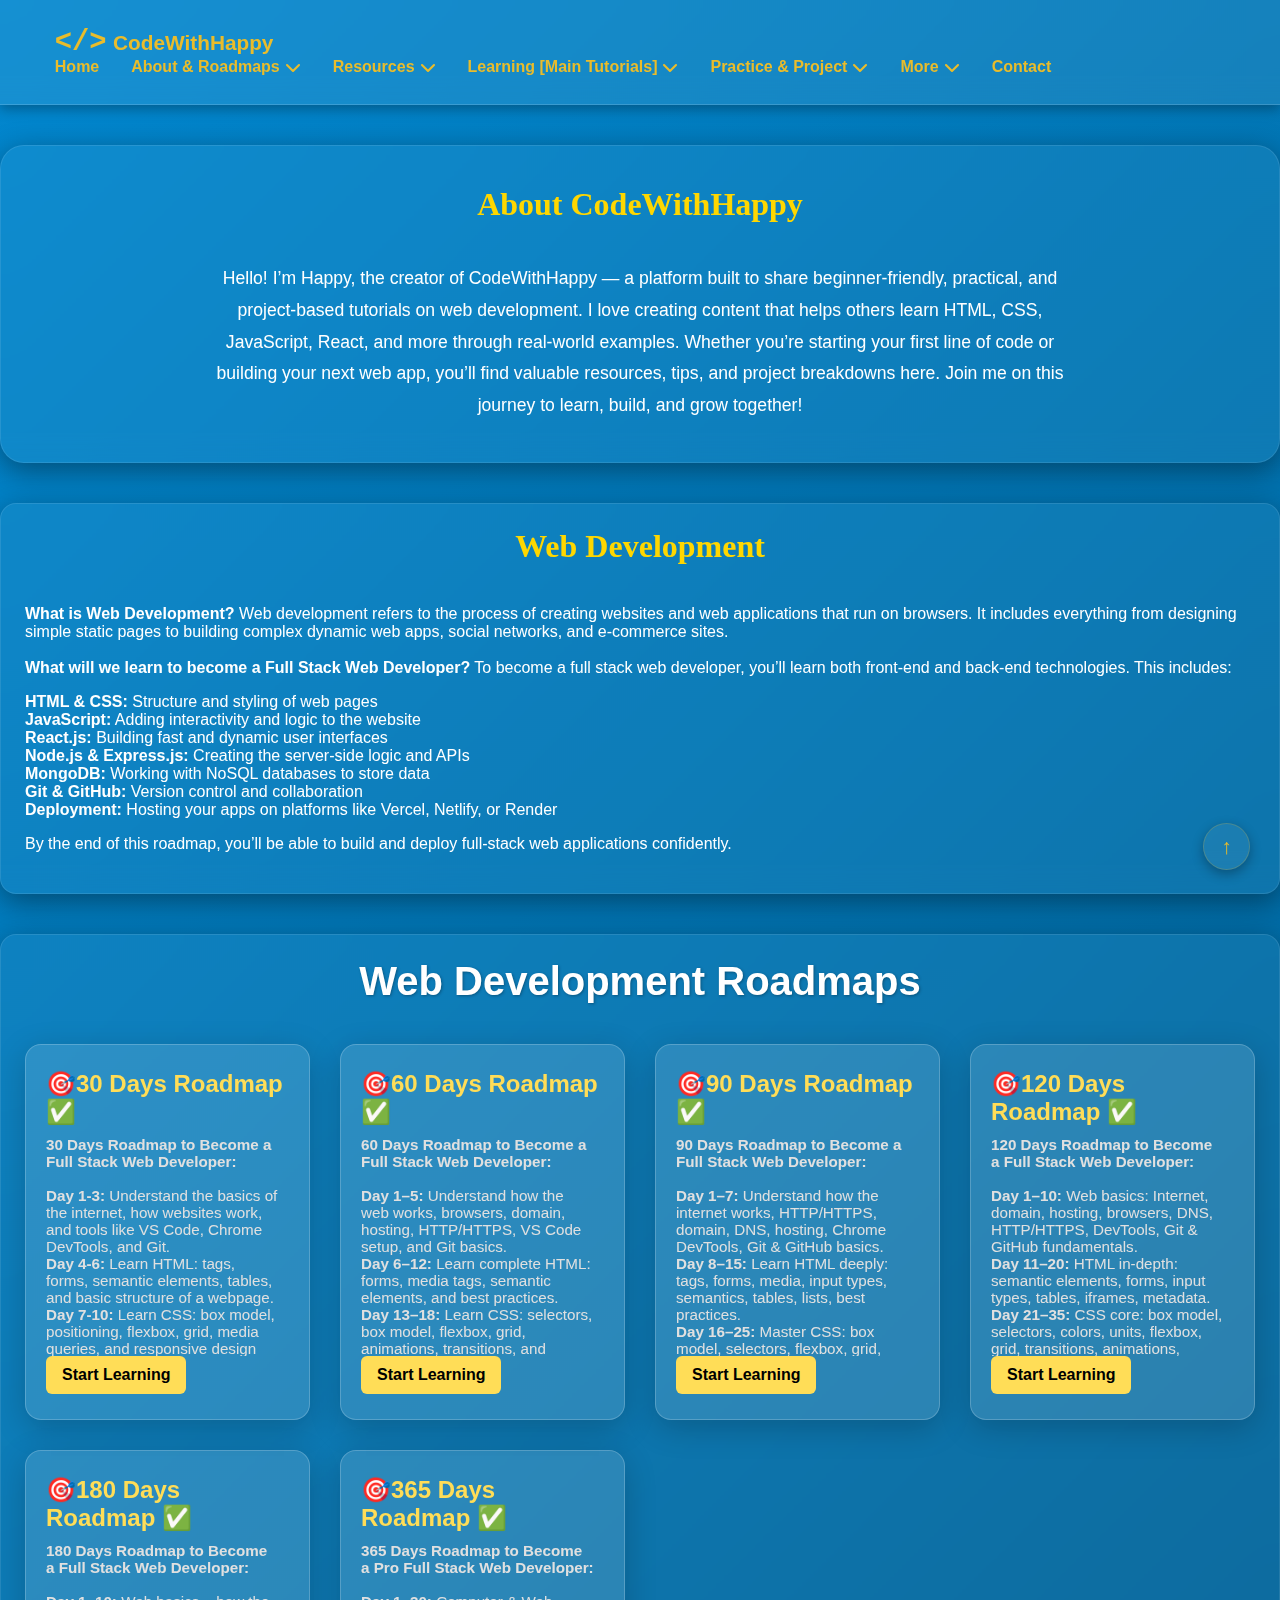
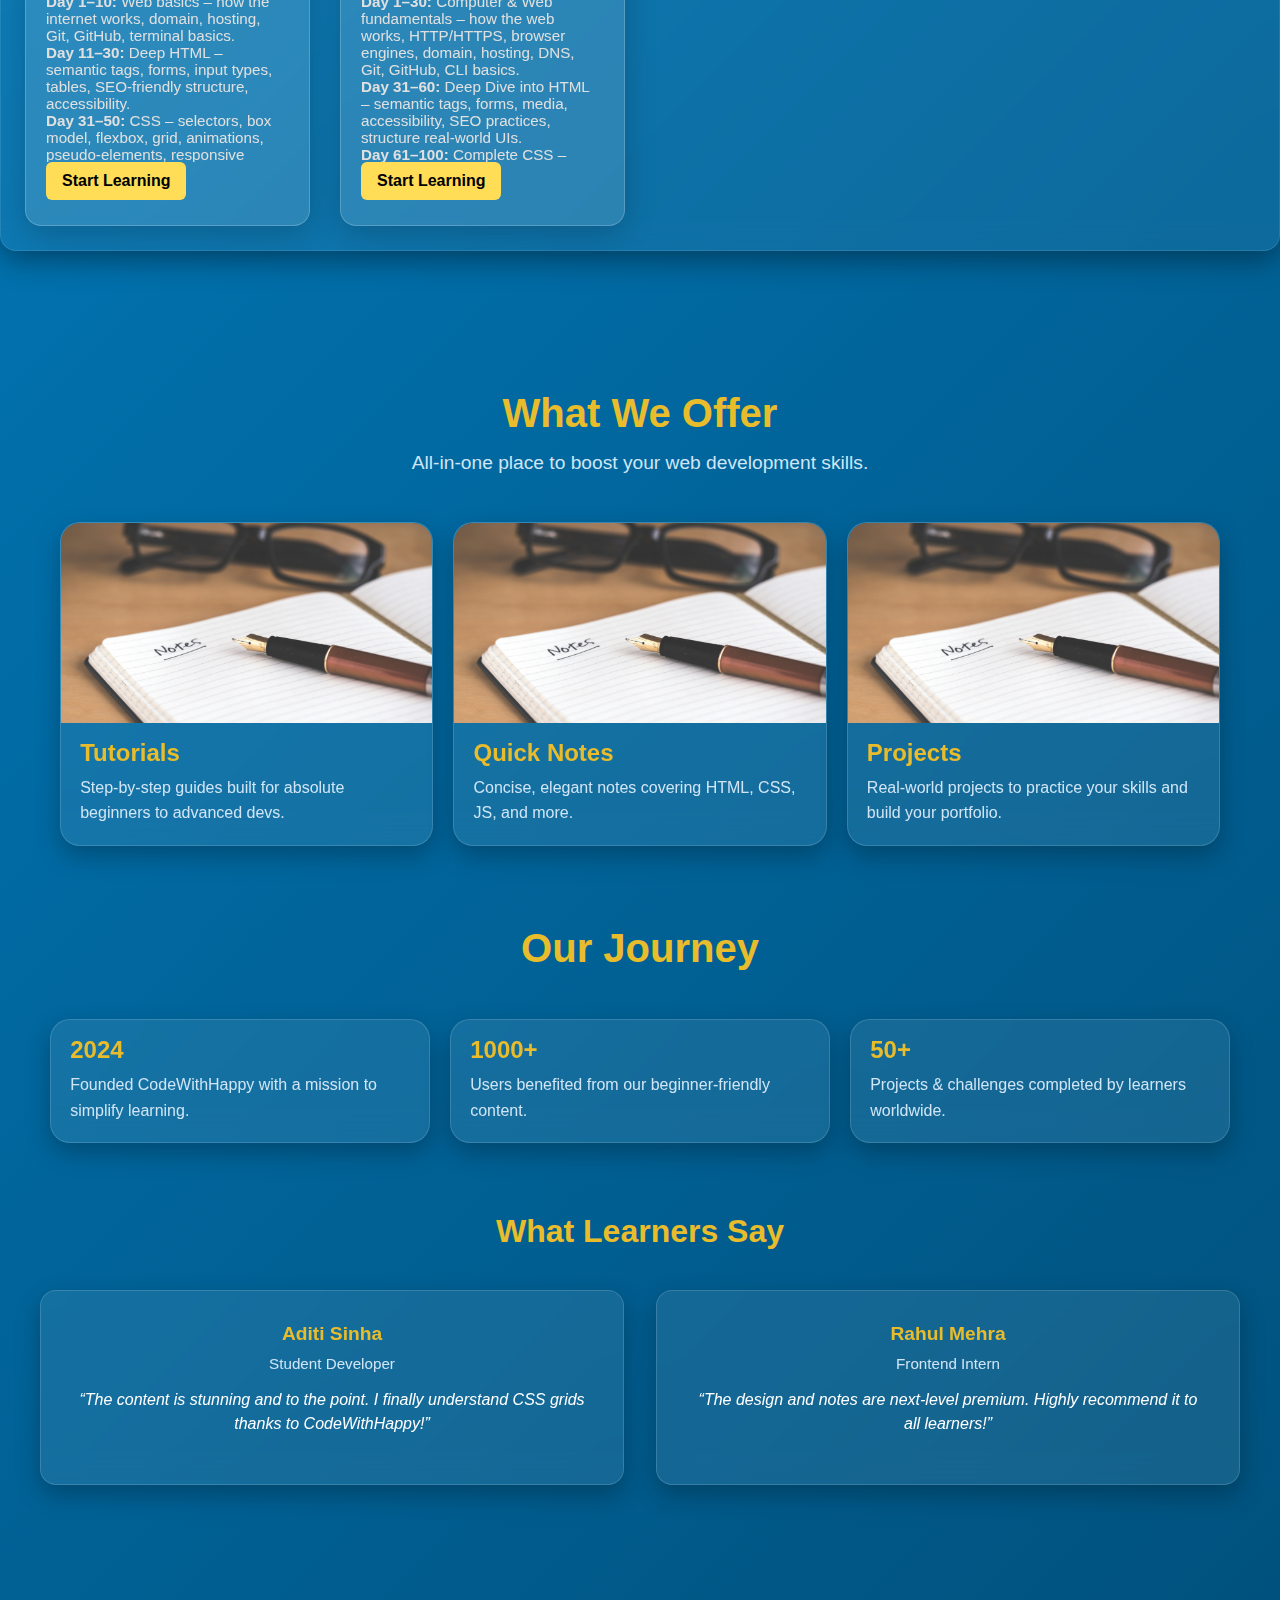
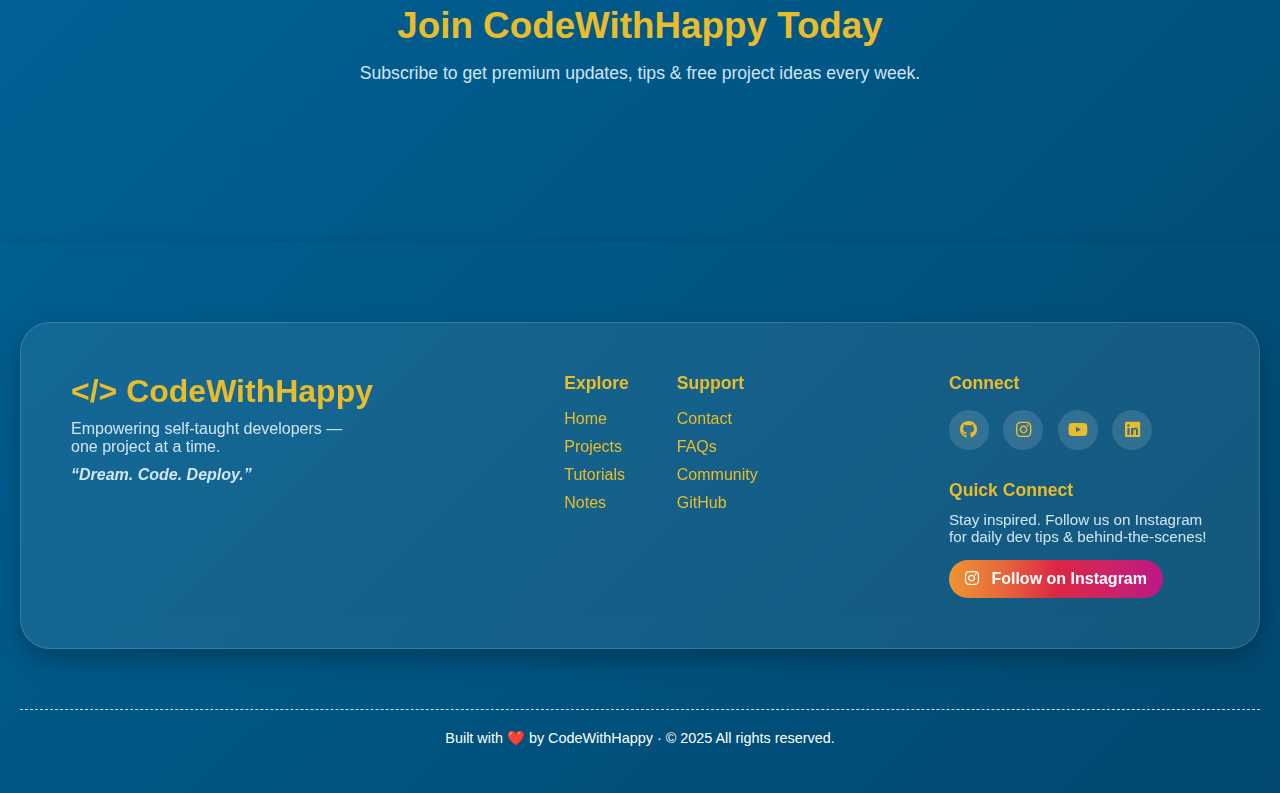
<file: about.html>
<!DOCTYPE html>
<html lang="en">

<head>
  <meta charset="UTF-8" />
  <meta name="viewport" content="width=device-width, initial-scale=1.0" />
  <title>About | CodeWithHappy</title>
  <link rel="stylesheet" href="style.css" />
  <link rel="stylesheet" href="https://cdnjs.cloudflare.com/ajax/libs/font-awesome/6.7.2/css/all.min.css" />
</head>

<body>
  <header class="navbar">
    <div class="nav-container">
      <div class="logo">
        <span class="logo-icon">&lt;/&gt;</span>
        <span class="logo-text">CodeWithHappy</span>
      </div>

      <!-- Hamburger Icon -->
      <div class="nav-hamburger" id="navHamburger">
        <span></span>
        <span></span>
        <span></span>
      </div>

      <!-- Side Navigation Menu -->
      <div class="nav-side-menu" id="navSideMenu">
        <div class="nav-close-btn" id="navCloseBtn">&times;</div>
        <ul class="nav-side-links">
          <li><a href="index.html" class="active">Home</a></li>
          <li class="nav-item dropdown">
            <a href="#" class="dropdown-toggle">About & Roadmaps <i class="fa-solid fa-chevron-down"></i></a>

            <ul class="dropdown-menu">
              <li><a href="about.html" class="active">About Me</a></li>
              <li><a href="about.html#roadmap30Days">🎯30 Days Roadmap ✅</a></li>
              <li><a href="about.html#roadmap60Days">🎯60 Days Roadmap ✅</a></li>
              <li><a href="about.html#roadmap90Days">🎯90 Days Roadmap ✅</a></li>
              <li><a href="about.html#roadmap120Days">🎯120 Days Roadmap ✅</a></li>
              <li><a href="about.html#roadmap180Days">🎯180 Days Roadmap ✅</a></li>
              <li><a href="about.html#roadmap365Days">🎯365 Days Roadmap ✅</a></li>
            </ul>
          </li>
          <li class="nav-item dropdown">
            <a href="#" class="dropdown-toggle">Resources <i class="fa-solid fa-chevron-down"></i></a>

            <ul class="dropdown-menu">
              <li><a href="notes.html">All Resources</a></li>
              <li><a href="notes.html#downloadNotes">Notes</a></li>
              <li><a href="notes.html#downloadtools">Tools</a></li>
              <li><a href="notes.html#downloadassets">Free Assets</a></li>
            </ul>
          </li>

          <li class="nav-item dropdown">
            <a href="#" class="dropdown-toggle">Learning [Main Tutorials] <i class="fa-solid fa-chevron-down"></i></a>

            <ul class="dropdown-menu">
              <li><a href="tutorial.html">All Tutorials</a></li>
              <li><a href="tutorial.html#youtube-tutorials">My YouTube Tutorials</a></li>
              <li><a href="tutorial.html#frontend-tutorials">Frontend Development</a></li>
              <li><a href="tutorial.html#backend-tutorials">Backend Development</a></li>
              <li><a href="tutorial.html#database-tutorials">Database</a></li>
              <li><a href="tutorial.html##version-control-tutorials">Version Control</a></li>
              <li><a href="tutorial.html#deployment-tutorials">Deployment</a></li>
            </ul>
          </li>
          <li class="nav-item dropdown">
            <a href="#" class="dropdown-toggle">Practice & Project <i
                class="fa-solid fa-chevron-down"></i></a>

            <ul class="dropdown-menu">
              <li><a href="project.html">All Projects & Practices</a></li>

              <li class="submenu">
                <a href="project.html">Mini Projects <i class="fa-solid fa-angle-right"></i></a>
                <ul class="dropdown-submenu">
                  <li><a href="project.html#html-css-projects">HTML & CSS Projects</a></li>
                  <li><a href="project.html#javascriptProjects">JavaScript Projects</a></li>
                  <li><a href="project.html#reactProjects">React Projects</a></li>
                </ul>
              </li>

              <li class="submenu">
                <a href="project.html">Major Projects <i class="fa-solid fa-angle-right"></i></a>
                <ul class="dropdown-submenu">
                  <li><a href="project.html#frontendProjects">Frontend Projects</a></li>
                  <li><a href="project.html#fullstackProjects">Full-Stack Projects</a></li>
                  <li><a href="project.html#creativeProjects">Creative / Unique Projects</a></li>
                  <li><a href="project.html#dataDashboardProjects">Data & Dashboard Projects</a></li>
                  <li><a href="project.html#cloneUIProjects">Responsive Clone UI Projects</a></li>
                </ul>
              </li>

              <li class="submenu">
                <a href="project.html">Coding Challenges <i class="fa-solid fa-angle-right"></i></a>
                <ul class="dropdown-submenu">
                  <li><a href="project.html#codingChallenges">Daily Challenges</a></li>
                </ul>
              </li>

              <li class="submenu">
                <a href="project.html">Quizzes <i class="fa-solid fa-angle-right"></i></a>
                <ul class="dropdown-submenu">
                  <li><a href="project.html#webDevQuizzes">Topic-based MCQs</a></li>
                  <li><a href="project.html#webDevQuizzes">Track Scores</a></li>
                </ul>
              </li>
            </ul>
          </li>

          <li class="nav-item custom-dropdown">
            <a href="#" class="custom-toggle">More <i class="fa-solid fa-chevron-down"></i></a>

            <ul class="custom-menu">
              <li><a href="blogs.html">Blogs</a></li>
              <li><a href="internship.html">Job/Internship listings</a></li>
              <li><a href="community.html">Community</a></li>
            </ul>
          </li>

          <li><a href="contact.html">Contact</a></li>
        </ul>
      </div>


      <nav class="nav-right">
        <ul class="nav-links">
          <li><a href="index.html" class="active">Home</a></li>
          <li class="nav-item dropdown">
            <a href="about.html" class="dropdown-toggle">About & Roadmaps <i class="fa-solid fa-chevron-down"></i></a>

            <ul class="dropdown-menu">
              <li><a href="about.html">About Me</a></li>
              <li><a href="about.html#roadmap30Days">🎯30 Days Roadmap ✅</a></li>
              <li><a href="about.html#roadmap60Days">🎯60 Days Roadmap ✅</a></li>
              <li><a href="about.html#roadmap90Days">🎯90 Days Roadmap ✅</a></li>
              <li><a href="about.html#roadmap120Days">🎯120 Days Roadmap ✅</a></li>
              <li><a href="about.html#roadmap180Days">🎯180 Days Roadmap ✅</a></li>
              <li><a href="about.html#roadmap365Days">🎯365 Days Roadmap ✅</a></li>
            </ul>
          </li>
          <li class="nav-item dropdown">
            <a href="notes.html" class="dropdown-toggle">Resources <i class="fa-solid fa-chevron-down"></i></a>

            <ul class="dropdown-menu">
              <li><a href="notes.html">All Resources</a></li>
              <li><a href="notes.html#downloadNotes">Notes</a></li>
              <li><a href="notes.html#downloadtools">Tools</a></li>
              <li><a href="notes.html#downloadassets">Free Assets</a></li>
            </ul>
          </li>

          <li class="nav-item dropdown">
            <a href="tutorial.html" class="dropdown-toggle">Learning [Main Tutorials] <i class="fa-solid fa-chevron-down"></i></a>

            <ul class="dropdown-menu">
              <li><a href="tutorial.html">All Tutorials</a></li>
              <li><a href="tutorial.html#youtube-tutorials">My YouTube Tutorials</a></li>
              <li><a href="tutorial.html#frontend-tutorials">Frontend Development</a></li>
              <li><a href="tutorial.html#backend-tutorials">Backend Development</a></li>
              <li><a href="tutorial.html#database-tutorials">Database</a></li>
              <li><a href="tutorial.html##version-control-tutorials">Version Control</a></li>
              <li><a href="tutorial.html#deployment-tutorials">Deployment</a></li>
            </ul>
          </li>
          <li class="nav-item dropdown">
            <a href="project.html" class="dropdown-toggle">Practice & Project <i
                class="fa-solid fa-chevron-down"></i></a>

            <ul class="dropdown-menu">
              <li><a href="project.html">All Projects & Practices</a></li>

              <li class="submenu">
                <a href="project.html">Mini Projects <i class="fa-solid fa-angle-right"></i></a>
                <ul class="dropdown-submenu">
                  <li><a href="project.html#html-css-projects">HTML & CSS Projects</a></li>
                  <li><a href="project.html#javascriptProjects">JavaScript Projects</a></li>
                  <li><a href="project.html#reactProjects">React Projects</a></li>
                </ul>
              </li>

              <li class="submenu">
                <a href="project.html">Major Projects <i class="fa-solid fa-angle-right"></i></a>
                <ul class="dropdown-submenu">
                  <li><a href="project.html#frontendProjects">Frontend Projects</a></li>
                  <li><a href="project.html#fullstackProjects">Full-Stack Projects</a></li>
                  <li><a href="project.html#creativeProjects">Creative / Unique Projects</a></li>
                  <li><a href="project.html#dataDashboardProjects">Data & Dashboard Projects</a></li>
                  <li><a href="project.html#cloneUIProjects">Responsive Clone UI Projects</a></li>
                </ul>
              </li>

              <li class="submenu">
                <a href="project.html">Coding Challenges <i class="fa-solid fa-angle-right"></i></a>
                <ul class="dropdown-submenu">
                  <li><a href="project.html#codingChallenges">Daily Challenges</a></li>
                </ul>
              </li>

              <li class="submenu">
                <a href="project.html">Quizzes <i class="fa-solid fa-angle-right"></i></a>
                <ul class="dropdown-submenu">
                  <li><a href="project.html#webDevQuizzes">Topic-based MCQs</a></li>
                  <li><a href="project.html#webDevQuizzes">Track Scores</a></li>
                </ul>
              </li>
            </ul>
          </li>

          <li class="nav-item custom-dropdown">
            <a href="#" class="custom-toggle">More <i class="fa-solid fa-chevron-down"></i></a>

            <ul class="custom-menu">
              <li><a href="blogs.html">Blogs</a></li>
              <li><a href="internship.html">Job/Internship listings</a></li>
              <li><a href="community.html">Community</a></li>
            </ul>
          </li>

          <li><a href="contact.html">Contact</a></li>

        </ul>
      </nav>
    </div>
  </header>
  <!-- Hero Section -->
  <section class="main-container about-section">
    <h2 class="section-title">About CodeWithHappy</h2>
    <p class="about-description">
      Hello! I’m Happy, the creator of CodeWithHappy — a platform built to share beginner-friendly, practical, and
      project-based tutorials on web development.
      I love creating content that helps others learn HTML, CSS, JavaScript, React, and more through real-world
      examples.
      Whether you’re starting your first line of code or building your next web app, you’ll find valuable resources,
      tips, and project breakdowns here.
      Join me on this journey to learn, build, and grow together!
    </p>
  </section>


  <section class="webdev-container">
    <h2 class="section-title">Web Development</h2>

    <div class="scroll-content">
      <p class="roadmap-intro">
        <strong><b>What is Web Development?</b></strong> Web development refers to the process of creating websites and
        web
        applications that run on browsers. It includes everything from designing simple static pages to building complex
        dynamic web apps, social networks, and e-commerce sites.
        <br><br>
        <strong><b>What will we learn to become a Full Stack Web Developer?</b></strong> To become a full stack web
        developer,
        you’ll learn both front-end and back-end technologies. This includes:
      <ul>
        <li><strong>HTML & CSS:</strong> Structure and styling of web pages</li>
        <li><strong>JavaScript:</strong> Adding interactivity and logic to the website</li>
        <li><strong>React.js:</strong> Building fast and dynamic user interfaces</li>
        <li><strong>Node.js & Express.js:</strong> Creating the server-side logic and APIs</li>
        <li><strong>MongoDB:</strong> Working with NoSQL databases to store data</li>
        <li><strong>Git & GitHub:</strong> Version control and collaboration</li>
        <li><strong>Deployment:</strong> Hosting your apps on platforms like Vercel, Netlify, or Render</li>
      </ul>
      By the end of this roadmap, you’ll be able to build and deploy full-stack web applications confidently.
      </p>


    </div>
  </section>


  <section class="roadmap-container">
    <h1 class="roadmap-title">Web Development Roadmaps</h1>

    <div class="roadmap-grid">

      <section id="roadmap30Days" class="roadmap-card">
        <h2>🎯30 Days Roadmap ✅</h2>
        <div class="scroll-text">
          <p>
            <strong>30 Days Roadmap to Become a Full Stack Web Developer:</strong><br><br>
            <strong>Day 1-3:</strong> Understand the basics of the internet, how websites work, and tools like VS Code,
            Chrome DevTools, and Git.<br>
            <strong>Day 4-6:</strong> Learn HTML: tags, forms, semantic elements, tables, and basic structure of a
            webpage.<br>
            <strong>Day 7-10:</strong> Learn CSS: box model, positioning, flexbox, grid, media queries, and responsive
            design basics.<br>
            <strong>Day 11-13:</strong> JavaScript fundamentals: variables, operators, conditions, loops, and
            functions.<br>
            <strong>Day 14-16:</strong> JavaScript DOM manipulation and events: learn how to handle click, input, hover
            events etc.<br>
            <strong>Day 17-19:</strong> Build small projects using HTML, CSS, JS (like a calculator, to-do app, or quiz
            app).<br>
            <strong>Day 20-22:</strong> Learn Git & GitHub: repositories, commits, branches, pushing projects to
            GitHub.<br>
            <strong>Day 23-24:</strong> Introduction to React.js: components, props, state, hooks, and JSX.<br>
            <strong>Day 25-26:</strong> Learn Node.js and Express.js basics: routing, middleware, APIs.<br>
            <strong>Day 27:</strong> Learn MongoDB: collections, documents, basic CRUD operations using MongoDB
            Compass.<br>
            <strong>Day 28:</strong> Connect frontend with backend using REST APIs.<br>
            <strong>Day 29:</strong> Host frontend on Vercel/Netlify and backend on Render/Glitch.<br>
            <strong>Day 30:</strong> Final project: build and deploy a full-stack mini web app (e.g., blog, task
            manager,
            or notes app).
          </p>
        </div>

        <a href="#">Start Learning</a>
      </section>

      <section id="roadmap60Days" class="roadmap-card">
        <h2>🎯60 Days Roadmap ✅</h2>
        <div class="scroll-text">
          <p>
            <strong>60 Days Roadmap to Become a Full Stack Web Developer:</strong><br><br>
            <strong>Day 1–5:</strong> Understand how the web works, browsers, domain, hosting, HTTP/HTTPS, VS Code
            setup,
            and Git basics.<br>
            <strong>Day 6–12:</strong> Learn complete HTML: forms, media tags, semantic elements, and best
            practices.<br>
            <strong>Day 13–18:</strong> Learn CSS: selectors, box model, flexbox, grid, animations, transitions, and
            responsive layouts.<br>
            <strong>Day 19–25:</strong> Master JavaScript: data types, functions, arrays, objects, DOM manipulation, and
            events.<br>
            <strong>Day 26–30:</strong> Work on small projects (calculator, to-do list, weather app) to apply HTML, CSS,
            JS.<br>
            <strong>Day 31–36:</strong> Learn Git & GitHub in-depth: commits, branches, pull requests, and collaboration
            workflow.<br>
            <strong>Day 37–43:</strong> Learn React.js: components, props, state, hooks (useState, useEffect),
            conditional
            rendering, forms.<br>
            <strong>Day 44–48:</strong> Learn Node.js and Express.js: server setup, routing, middleware, REST APIs.<br>
            <strong>Day 49–52:</strong> Learn MongoDB: schema design, CRUD operations using Mongoose, database
            connection
            with Express.<br>
            <strong>Day 53–55:</strong> Full stack integration: connect React frontend with Express + MongoDB backend
            via
            APIs.<br>
            <strong>Day 56–58:</strong> Add authentication (register/login) using JWT or sessions, and protect
            routes.<br>
            <strong>Day 59:</strong> Learn how to deploy frontend (Vercel/Netlify) and backend (Render/Glitch).<br>
            <strong>Day 60:</strong> Build and deploy a complete full stack project (e.g., blog platform, notes app, or
            portfolio manager).
          </p>
        </div>

        <a href="#">Start Learning</a>
      </section>

      <section id="roadmap90Days" class="roadmap-card">
        <h2>🎯90 Days Roadmap ✅</h2>
        <div class="scroll-text">
          <p>
            <strong>90 Days Roadmap to Become a Full Stack Web Developer:</strong><br><br>
            <strong>Day 1–7:</strong> Understand how the internet works, HTTP/HTTPS, domain, DNS, hosting, Chrome
            DevTools, Git & GitHub basics.<br>
            <strong>Day 8–15:</strong> Learn HTML deeply: tags, forms, media, input types, semantics, tables, lists,
            best
            practices.<br>
            <strong>Day 16–25:</strong> Master CSS: box model, selectors, flexbox, grid, positions, z-index,
            transitions,
            animations, pseudo-classes/elements.<br>
            <strong>Day 26–32:</strong> Make responsive designs using media queries and mobile-first approach.<br>
            <strong>Day 33–40:</strong> JavaScript fundamentals: variables, data types, functions, loops, arrays,
            objects,
            conditionals, ES6+ features.<br>
            <strong>Day 41–47:</strong> DOM manipulation, events, timers, forms, local storage, JSON.<br>
            <strong>Day 48–55:</strong> Mini projects: form validator, quiz app, image slider, clock, to-do app.<br>
            <strong>Day 56–63:</strong> Learn Git & GitHub: branches, merge, pull requests, managing repositories,
            project
            publishing.<br>
            <strong>Day 64–70:</strong> Learn React.js: JSX, components, props, state, hooks (useState, useEffect),
            conditional rendering, lists, forms.<br>
            <strong>Day 71–75:</strong> Learn React Router, lifting state, useContext, and project structure.<br>
            <strong>Day 76–80:</strong> Learn Node.js & Express.js: intro to backend, routing, middleware, REST APIs,
            body-parser, dotenv.<br>
            <strong>Day 81–84:</strong> MongoDB & Mongoose: schema, models, CRUD operations, connecting with
            Express.<br>
            <strong>Day 85–87:</strong> Authentication using JWT or sessions, user registration and login, password
            hashing.<br>
            <strong>Day 88:</strong> Connect full stack: React frontend to Node backend using Axios/Fetch.<br>
            <strong>Day 89:</strong> Deployment: host frontend (Vercel/Netlify), backend (Render/Cyclic), environment
            variables setup.<br>
            <strong>Day 90:</strong> Final Project: Build and deploy a full stack app (e.g., portfolio CMS, blog, social
            feed).
          </p>
        </div>

        <a href="#">Start Learning</a>
      </section>

      <section id="roadmap120Days" class="roadmap-card">
        <h2>🎯120 Days Roadmap ✅</h2>
        <div class="scroll-text">
          <p>
            <strong>120 Days Roadmap to Become a Full Stack Web Developer:</strong><br><br>
            <strong>Day 1–10:</strong> Web basics: Internet, domain, hosting, browsers, DNS, HTTP/HTTPS, DevTools, Git &
            GitHub fundamentals.<br>
            <strong>Day 11–20:</strong> HTML in-depth: semantic elements, forms, input types, tables, iframes,
            metadata.<br>
            <strong>Day 21–35:</strong> CSS core: box model, selectors, colors, units, flexbox, grid, transitions,
            animations, responsive layout.<br>
            <strong>Day 36–45:</strong> CSS practice: clone websites (e.g., Netflix, YouTube, portfolios), media
            queries,
            mobile-first design.<br>
            <strong>Day 46–60:</strong> JavaScript fundamentals: variables, operators, conditionals, loops, functions,
            arrays, objects, ES6+ features.<br>
            <strong>Day 61–70:</strong> JavaScript DOM: selectors, events, manipulation, forms, localStorage, timers,
            JSON.<br>
            <strong>Day 71–80:</strong> Mini JS Projects: calculator, quiz app, image gallery, weather app, digital
            clock,
            form validation.<br>
            <strong>Day 81–90:</strong> Git & GitHub: repositories, commits, branches, pull requests, merge conflicts,
            markdown, project publishing.<br>
            <strong>Day 91–100:</strong> React.js: components, props, state, hooks, conditional rendering, forms,
            lifting
            state, useEffect, useContext.<br>
            <strong>Day 101–106:</strong> React Router DOM, project structure, reusable components, basic CRUD with
            local
            state.<br>
            <strong>Day 107–112:</strong> Node.js & Express.js: server setup, routes, middleware, REST APIs,
            body-parser,
            error handling.<br>
            <strong>Day 113–116:</strong> MongoDB: database connection, schema design, Mongoose, CRUD operations.<br>
            <strong>Day 117:</strong> Authentication: JWT, hashing passwords, login/register backend routes.<br>
            <strong>Day 118:</strong> Full Stack Integration: connect React frontend with Node backend using Axios.<br>
            <strong>Day 119:</strong> Deployment: frontend (Netlify/Vercel), backend (Render/Cyclic), .env setup, CORS,
            build & test.<br>
            <strong>Day 120:</strong> Capstone Project: Complete and deploy a full-stack app (e.g., blog platform,
            portfolio manager, note app).
          </p>
        </div>

        <a href="#">Start Learning</a>
      </section>

      <section id="roadmap180Days" class="roadmap-card">
        <h2>🎯180 Days Roadmap ✅</h2>
        <div class="scroll-text">
          <p>
            <strong>180 Days Roadmap to Become a Full Stack Web Developer:</strong><br><br>

            <strong>Day 1–10:</strong> Web basics – how the internet works, domain, hosting, Git, GitHub, terminal
            basics.<br>
            <strong>Day 11–30:</strong> Deep HTML – semantic tags, forms, input types, tables, SEO-friendly structure,
            accessibility.<br>
            <strong>Day 31–50:</strong> CSS – selectors, box model, flexbox, grid, animations, pseudo-elements,
            responsive
            design.<br>
            <strong>Day 51–70:</strong> JavaScript fundamentals – variables, loops, functions, arrays, objects, DOM,
            ES6+,
            JSON.<br>
            <strong>Day 71–90:</strong> JS Projects – weather app, quiz, form validator, notes app, image slider, to-do
            list, tip calculator.<br>
            <strong>Day 91–105:</strong> Advanced JS – closures, async/await, fetch API, promises, localStorage,
            setInterval.<br>
            <strong>Day 106–120:</strong> React.js – components, props, state, hooks (useState, useEffect), conditional
            rendering, lists, forms.<br>
            <strong>Day 121–130:</strong> React Router, context API, project structuring, custom hooks, reusable
            components.<br>
            <strong>Day 131–140:</strong> Node.js & Express.js – REST APIs, middleware, routing, CRUD operations,
            validation.<br>
            <strong>Day 141–150:</strong> MongoDB – NoSQL database, Mongoose, schemas, models, queries, MongoDB
            Atlas.<br>
            <strong>Day 151–160:</strong> Authentication – JWT, bcrypt, sessions, login/signup APIs, protecting
            routes.<br>
            <strong>Day 161–165:</strong> Full Stack Integration – Connect React frontend to backend APIs using
            Axios.<br>
            <strong>Day 166–170:</strong> Deployment – Host React on Vercel/Netlify, Node backend on Render/Cyclic,
            environment variables, testing.<br>
            <strong>Day 171–180:</strong> Final Project – Create and deploy a full-stack blog, portfolio, or note-taking
            app. Focus on design, performance, mobile optimization, and documentation.
          </p>
        </div>

        <a href="#">Start Learning</a>
      </section>

      <section id="roadmap365Days" class="roadmap-card">
        <h2>🎯365 Days Roadmap ✅</h2>
        <div class="scroll-text">
          <p>
            <strong>365 Days Roadmap to Become a Pro Full Stack Web Developer:</strong><br><br>

            <strong>Day 1–30:</strong> Computer & Web fundamentals – how the web works, HTTP/HTTPS, browser engines,
            domain, hosting, DNS, Git, GitHub, CLI basics.<br>
            <strong>Day 31–60:</strong> Deep Dive into HTML – semantic tags, forms, media, accessibility, SEO practices,
            structure real-world UIs.<br>
            <strong>Day 61–100:</strong> Complete CSS – box model, flexbox, grid, pseudo-classes, animations, responsive
            design, mobile-first approach, SCSS basics.<br>
            <strong>Day 101–140:</strong> JavaScript Mastery – ES6+, data types, DOM, events, closures, hoisting,
            promises, async/await, fetch API, error handling.<br>
            <strong>Day 141–160:</strong> JavaScript Projects – to-do app, weather app, quiz app, tip calculator, image
            slider, CRUD with localStorage.<br>
            <strong>Day 161–190:</strong> React.js – components, props, state, forms, hooks (useState, useEffect),
            lists,
            conditional rendering.<br>
            <strong>Day 191–210:</strong> Advanced React – React Router, Context API, useReducer, custom hooks, API
            integration, project structure.<br>
            <strong>Day 211–230:</strong> TypeScript with React – types, interfaces, props, strict type-checking for
            large
            apps.<br>
            <strong>Day 231–250:</strong> Node.js & Express.js – backend setup, REST APIs, middleware, file handling,
            security headers, validations.<br>
            <strong>Day 251–270:</strong> MongoDB & Mongoose – CRUD operations, schemas, models, relationships,
            aggregation, Atlas.<br>
            <strong>Day 271–285:</strong> User Authentication – JWT, bcrypt, refresh tokens, protecting routes,
            login/signup, role-based access.<br>
            <strong>Day 286–300:</strong> Testing – unit testing (Jest), API testing (Postman), debugging techniques,
            error handling.<br>
            <strong>Day 301–320:</strong> DevOps & Deployment – GitHub Actions, CI/CD, Netlify, Vercel, Render, using
            environment variables.<br>
            <strong>Day 321–340:</strong> Build Capstone Projects – portfolio site, blog app, e-commerce site with cart
            &
            payment gateway.<br>
            <strong>Day 341–355:</strong> Soft Skills – communication, team collaboration, reading docs, writing clean
            code, interview prep.<br>
            <strong>Day 356–365:</strong> Resume building, GitHub portfolio cleanup, mock interviews, freelancing
            basics,
            launch your dev career.
          </p>
        </div>


        <a href="#">Start Learning</a>
      </section>

    </div>
  </section>
  <!-- ========== Roadmap Section End ========== -->



  <!-- What We Offer -->
  <section class="features">
    <div class="features-heading">
      <h2>What We Offer</h2>
      <p>All-in-one place to boost your web development skills.</p>
    </div>
    <div class="feature-cards">
      <div class="feature-card">
        <img src="images/note1.jpg" alt="Tutorials">
        <h3>Tutorials</h3>
        <p>Step-by-step guides built for absolute beginners to advanced devs.</p>
      </div>
      <div class="feature-card">
        <img src="images/note1.jpg" alt="Notes">
        <h3>Quick Notes</h3>
        <p>Concise, elegant notes covering HTML, CSS, JS, and more.</p>
      </div>
      <div class="feature-card">
        <img src="images/note1.jpg" alt="Projects">
        <h3>Projects</h3>
        <p>Real-world projects to practice your skills and build your portfolio.</p>
      </div>
    </div>
  </section>

  <!-- Optional: Journey / Milestones -->
  <section class="section milestones">
    <div class="container">
      <h2>Our Journey</h2>
      <div class="feature-cards">
        <div class="feature-card">
          <h3>2024</h3>
          <p>Founded CodeWithHappy with a mission to simplify learning.</p>
        </div>
        <div class="feature-card">
          <h3>1000+</h3>
          <p>Users benefited from our beginner-friendly content.</p>
        </div>
        <div class="feature-card">
          <h3>50+</h3>
          <p>Projects & challenges completed by learners worldwide.</p>
        </div>
      </div>
    </div>
  </section>

  <!-- Testimonials -->
  <section class="testimonials">
    <h2 class="section-heading">What Learners Say</h2>
    <div class="testimonial-container">
      <div class="testimonial-card">
        <h3>Aditi Sinha</h3>
        <div class="role">Student Developer</div>
        <p class="feedback">“The content is stunning and to the point. I finally understand CSS grids thanks to
          CodeWithHappy!”</p>
      </div>
      <div class="testimonial-card">
        <h3>Rahul Mehra</h3>
        <div class="role">Frontend Intern</div>
        <p class="feedback">“The design and notes are next-level premium. Highly recommend it to all learners!”</p>
      </div>
    </div>
  </section>

  <!-- Call to Action -->
  <section class="newsletter">
    <div class="newsletter-container">
      <h2>Join CodeWithHappy Today</h2>
      <p>Subscribe to get premium updates, tips & free project ideas every week.</p>
      <form class="newsletter-form">
        <input type="email" placeholder="Enter your email" required>
        <button type="submit">Start Learning</button>
      </form>
    </div>
  </section>

  <footer class="footer-glass">
    <div class="footer-wrapper">

      <div class="footer-brand">
        <h2>&lt;/&gt; CodeWithHappy</h2>
        <p>Empowering self-taught developers — one project at a time.</p>
        <div class="footer-quote">“Dream. Code. Deploy.”</div>
      </div>

      <div class="footer-links-group">
        <div class="footer-links">
          <h4>Explore</h4>
          <ul>
            <li><a href="#">Home</a></li>
            <li><a href="#">Projects</a></li>
            <li><a href="#">Tutorials</a></li>
            <li><a href="#">Notes</a></li>
          </ul>
        </div>
        <div class="footer-links">
          <h4>Support</h4>
          <ul>
            <li><a href="#">Contact</a></li>
            <li><a href="#">FAQs</a></li>
            <li><a href="#">Community</a></li>
            <li><a href="#">GitHub</a></li>
          </ul>
        </div>
      </div>

      <div class="footer-social">
        <h4>Connect</h4>
        <div class="footer-icons">
          <a href="#"><i class="fa-brands fa-github"></i></a>
          <a href="#"><i class="fa-brands fa-instagram"></i></a>
          <a href="#"><i class="fa-brands fa-youtube"></i></a>
          <a href="#"><i class="fa-brands fa-linkedin"></i></a>
        </div>

        <div class="footer-connect">
          <h4>Quick Connect</h4>
          <p>Stay inspired. Follow us on Instagram for daily dev tips & behind-the-scenes!</p>
          <a href="https://instagram.com/beingshappy" target="_blank" class="insta-btn">
            <i class="fa-brands fa-instagram"></i> Follow on Instagram
          </a>
        </div>
      </div>

    </div>

    <div class="footer-credit">
      <p>Built with ❤️ by CodeWithHappy · © 2025 All rights reserved.</p>
    </div>

    <!-- Scroll-to-top link -->
    <a href="#" class="scrollBtn" title="Back to Top">↑</a>
  </footer>

  <script src="script.js"></script>
</body>

</html>
</file>
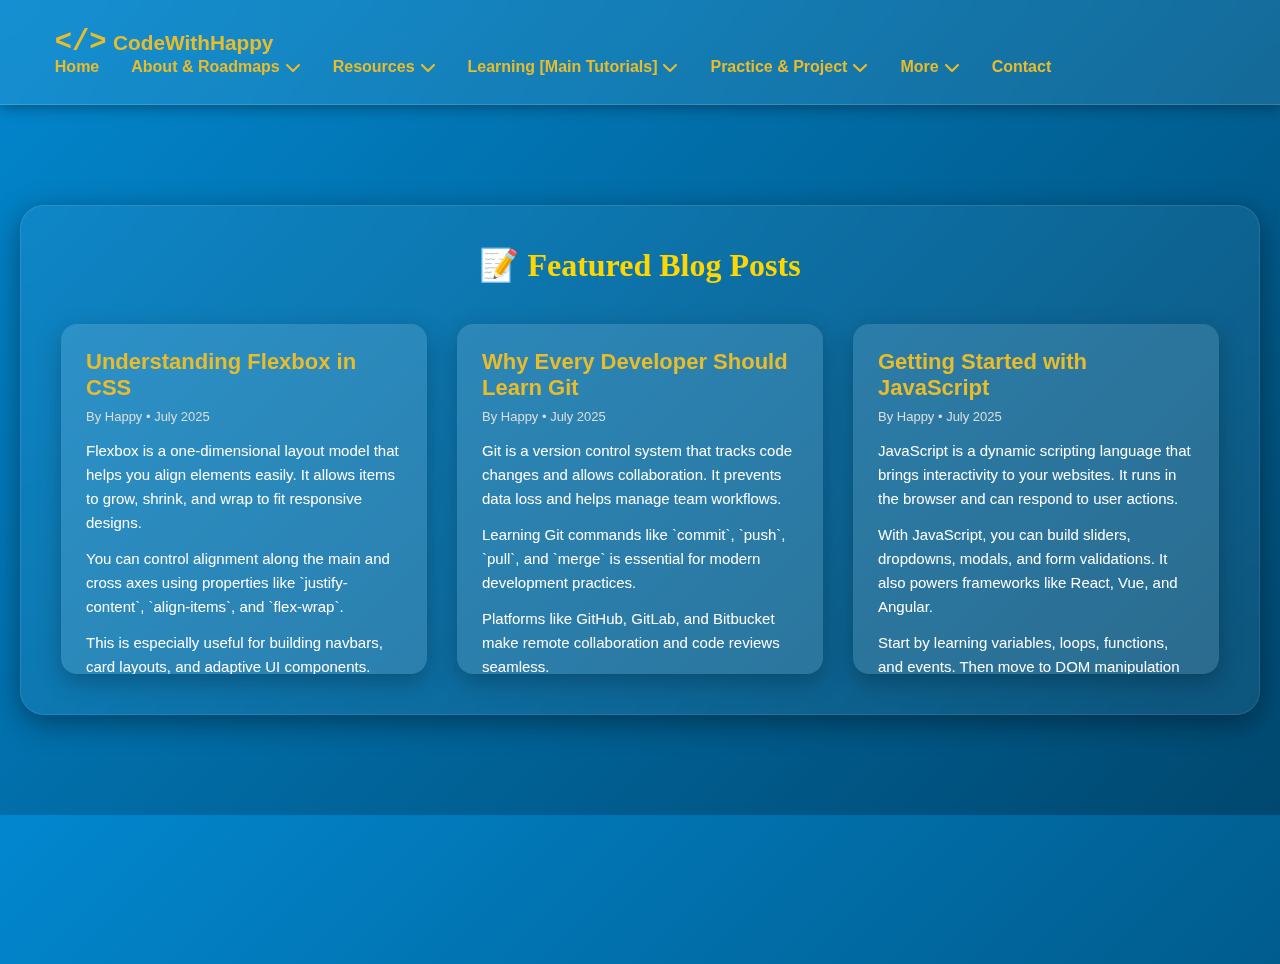
<file: blogs.html>
<!DOCTYPE html>
<html lang="en">

<head>
  <meta charset="UTF-8">
  <meta name="viewport" content="width=device-width, initial-scale=1.0, maximum-scale=1.0, user-scalable=no">

  <title>Blogs | CodeWithHappy</title>
  <link rel="stylesheet" href="style.css">
  <link rel="stylesheet" href="https://cdnjs.cloudflare.com/ajax/libs/font-awesome/6.7.2/css/all.min.css" />
</head>

<body>
  <header class="navbar">
    <div class="nav-container">
      <div class="logo">
        <span class="logo-icon">&lt;/&gt;</span>
        <span class="logo-text">CodeWithHappy</span>
      </div>

      <!-- Hamburger Icon -->
      <div class="nav-hamburger" id="navHamburger">
        <span></span>
        <span></span>
        <span></span>
      </div>

      <!-- Side Navigation Menu -->
      <div class="nav-side-menu" id="navSideMenu">
        <div class="nav-close-btn" id="navCloseBtn">&times;</div>
        <ul class="nav-side-links">
          <li><a href="index.html" class="active">Home</a></li>
          <li class="nav-item dropdown">
            <a href="#" class="dropdown-toggle">About & Roadmaps <i class="fa-solid fa-chevron-down"></i></a>

            <ul class="dropdown-menu">
              <li><a href="about.html">About Me</a></li>
              <li><a href="about.html#roadmap30Days">🎯30 Days Roadmap ✅</a></li>
              <li><a href="about.html#roadmap60Days">🎯60 Days Roadmap ✅</a></li>
              <li><a href="about.html#roadmap90Days">🎯90 Days Roadmap ✅</a></li>
              <li><a href="about.html#roadmap120Days">🎯120 Days Roadmap ✅</a></li>
              <li><a href="about.html#roadmap180Days">🎯180 Days Roadmap ✅</a></li>
              <li><a href="about.html#roadmap365Days">🎯365 Days Roadmap ✅</a></li>
            </ul>
          </li>
          <li class="nav-item dropdown">
            <a href="#" class="dropdown-toggle">Resources <i class="fa-solid fa-chevron-down"></i></a>

            <ul class="dropdown-menu">
              <li><a href="notes.html">All Resources</a></li>
              <li><a href="notes.html#downloadNotes">Notes</a></li>
              <li><a href="notes.html#downloadtools">Tools</a></li>
              <li><a href="notes.html#downloadassets">Free Assets</a></li>
            </ul>
          </li>

          <li class="nav-item dropdown">
            <a href="#" class="dropdown-toggle">Learning [Main Tutorials] <i class="fa-solid fa-chevron-down"></i></a>

            <ul class="dropdown-menu">
              <li><a href="tutorial.html">All Tutorials</a></li>
              <li><a href="tutorial.html#youtube-tutorials">My YouTube Tutorials</a></li>
              <li><a href="tutorial.html#frontend-tutorials">Frontend Development</a></li>
              <li><a href="tutorial.html#backend-tutorials">Backend Development</a></li>
              <li><a href="tutorial.html#database-tutorials">Database</a></li>
              <li><a href="tutorial.html##version-control-tutorials">Version Control</a></li>
              <li><a href="tutorial.html#deployment-tutorials">Deployment</a></li>
            </ul>
          </li>
          <li class="nav-item dropdown">
            <a href="#" class="dropdown-toggle">Practice & Project <i class="fa-solid fa-chevron-down"></i></a>

            <ul class="dropdown-menu">
              <li><a href="project.html">All Projects & Practices</a></li>

              <li class="submenu">
                <a href="project.html">Mini Projects <i class="fa-solid fa-angle-right"></i></a>
                <ul class="dropdown-submenu">
                  <li><a href="project.html#html-css-projects">HTML & CSS Projects</a></li>
                  <li><a href="project.html#javascriptProjects">JavaScript Projects</a></li>
                  <li><a href="project.html#reactProjects">React Projects</a></li>
                </ul>
              </li>

              <li class="submenu">
                <a href="project.html">Major Projects <i class="fa-solid fa-angle-right"></i></a>
                <ul class="dropdown-submenu">
                  <li><a href="project.html#frontendProjects">Frontend Projects</a></li>
                  <li><a href="project.html#fullstackProjects">Full-Stack Projects</a></li>
                  <li><a href="project.html#creativeProjects">Creative / Unique Projects</a></li>
                  <li><a href="project.html#dataDashboardProjects">Data & Dashboard Projects</a></li>
                  <li><a href="project.html#cloneUIProjects">Responsive Clone UI Projects</a></li>
                </ul>
              </li>

              <li class="submenu">
                <a href="project.html">Coding Challenges <i class="fa-solid fa-angle-right"></i></a>
                <ul class="dropdown-submenu">
                  <li><a href="project.html#codingChallenges">Daily Challenges</a></li>
                </ul>
              </li>

              <li class="submenu">
                <a href="project.html">Quizzes <i class="fa-solid fa-angle-right"></i></a>
                <ul class="dropdown-submenu">
                  <li><a href="project.html#webDevQuizzes">Topic-based MCQs</a></li>
                  <li><a href="project.html#webDevQuizzes">Track Scores</a></li>
                </ul>
              </li>
            </ul>
          </li>

          <li class="nav-item custom-dropdown">
            <a href="#" class="custom-toggle">More <i class="fa-solid fa-chevron-down"></i></a>

            <ul class="custom-menu">
              <li><a href="blogs.html">Blogs</a></li>
              <li><a href="internship.html">Job/Internship listings</a></li>
              <li><a href="community.html">Community</a></li>
            </ul>
          </li>

          <li><a href="contact.html">Contact</a></li>
        </ul>
      </div>


      <nav class="nav-right">
        <ul class="nav-links">
          <li><a href="index.html" class="active">Home</a></li>
          <li class="nav-item dropdown">
            <a href="#" class="dropdown-toggle">About & Roadmaps <i class="fa-solid fa-chevron-down"></i></a>

            <ul class="dropdown-menu">
              <li><a href="about.html">About Me</a></li>
              <li><a href="about.html#roadmap30Days">🎯30 Days Roadmap ✅</a></li>
              <li><a href="about.html#roadmap60Days">🎯60 Days Roadmap ✅</a></li>
              <li><a href="about.html#roadmap90Days">🎯90 Days Roadmap ✅</a></li>
              <li><a href="about.html#roadmap120Days">🎯120 Days Roadmap ✅</a></li>
              <li><a href="about.html#roadmap180Days">🎯180 Days Roadmap ✅</a></li>
              <li><a href="about.html#roadmap365Days">🎯365 Days Roadmap ✅</a></li>
            </ul>
          </li>
          <li class="nav-item dropdown">
            <a href="#" class="dropdown-toggle">Resources <i class="fa-solid fa-chevron-down"></i></a>

            <ul class="dropdown-menu">
              <li><a href="notes.html">All Resources</a></li>
              <li><a href="notes.html#downloadNotes">Notes</a></li>
              <li><a href="notes.html#downloadtools">Tools</a></li>
              <li><a href="notes.html#downloadassets">Free Assets</a></li>
            </ul>
          </li>

          <li class="nav-item dropdown">
            <a href="#" class="dropdown-toggle">Learning [Main Tutorials] <i class="fa-solid fa-chevron-down"></i></a>

            <ul class="dropdown-menu">
              <li><a href="tutorial.html">All Tutorials</a></li>
              <li><a href="tutorial.html#youtube-tutorials">My YouTube Tutorials</a></li>
              <li><a href="tutorial.html#frontend-tutorials">Frontend Development</a></li>
              <li><a href="tutorial.html#backend-tutorials">Backend Development</a></li>
              <li><a href="tutorial.html#database-tutorials">Database</a></li>
              <li><a href="tutorial.html##version-control-tutorials">Version Control</a></li>
              <li><a href="tutorial.html#deployment-tutorials">Deployment</a></li>
            </ul>
          </li>
          <li class="nav-item dropdown">
            <a href="#" class="dropdown-toggle">Practice & Project <i class="fa-solid fa-chevron-down"></i></a>

            <ul class="dropdown-menu">
              <li><a href="project.html">All Projects & Practices</a></li>

              <li class="submenu">
                <a href="project.html">Mini Projects <i class="fa-solid fa-angle-right"></i></a>
                <ul class="dropdown-submenu">
                  <li><a href="project.html#html-css-projects">HTML & CSS Projects</a></li>
                  <li><a href="project.html#javascriptProjects">JavaScript Projects</a></li>
                  <li><a href="project.html#reactProjects">React Projects</a></li>
                </ul>
              </li>

              <li class="submenu">
                <a href="project.html">Major Projects <i class="fa-solid fa-angle-right"></i></a>
                <ul class="dropdown-submenu">
                  <li><a href="project.html#frontendProjects">Frontend Projects</a></li>
                  <li><a href="project.html#fullstackProjects">Full-Stack Projects</a></li>
                  <li><a href="project.html#creativeProjects">Creative / Unique Projects</a></li>
                  <li><a href="project.html#dataDashboardProjects">Data & Dashboard Projects</a></li>
                  <li><a href="project.html#cloneUIProjects">Responsive Clone UI Projects</a></li>
                </ul>
              </li>

              <li class="submenu">
                <a href="project.html">Coding Challenges <i class="fa-solid fa-angle-right"></i></a>
                <ul class="dropdown-submenu">
                  <li><a href="project.html#codingChallenges">Daily Challenges</a></li>
                </ul>
              </li>

              <li class="submenu">
                <a href="project.html">Quizzes <i class="fa-solid fa-angle-right"></i></a>
                <ul class="dropdown-submenu">
                  <li><a href="project.html#webDevQuizzes">Topic-based MCQs</a></li>
                  <li><a href="project.html#webDevQuizzes">Track Scores</a></li>
                </ul>
              </li>
            </ul>
          </li>

          <li class="nav-item custom-dropdown">
            <a href="#" class="custom-toggle">More <i class="fa-solid fa-chevron-down"></i></a>

            <ul class="custom-menu">
              <li><a href="blogs.html">Blogs</a></li>
              <li><a href="internship.html">Job/Internship listings</a></li>
              <li><a href="community.html">Community</a></li>
            </ul>
          </li>

          <li><a href="contact.html">Contact</a></li>

        </ul>
      </nav>
    </div>
  </header>

  <section class="blogs-section">
    <div class="container-blogs">
      <h2 class="section-title"><span>📝</span> Featured Blog Posts</h2>

      <div class="blog-scroll-grid">

        <!-- Blog 1 -->
        <div class="blog-post-card">
          <h3 class="blog-title">Understanding Flexbox in CSS</h3>
          <div class="blog-meta">By Happy • July 2025</div>
          <div class="blog-content">
            <p>Flexbox is a one-dimensional layout model that helps you align elements easily. It allows
              items to grow, shrink, and wrap to fit responsive designs.</p>
            <p>You can control alignment along the main and cross axes using properties like
              `justify-content`, `align-items`, and `flex-wrap`.</p>
            <p>This is especially useful for building navbars, card layouts, and adaptive UI components.</p>
            <p>Mastering flexbox gives you powerful control over your layouts with minimal CSS code.</p>
          </div>
        </div>

        <!-- Blog 2 -->
        <div class="blog-post-card">
          <h3 class="blog-title">Why Every Developer Should Learn Git</h3>
          <div class="blog-meta">By Happy • July 2025</div>
          <div class="blog-content">
            <p>Git is a version control system that tracks code changes and allows collaboration. It
              prevents data loss and helps manage team workflows.</p>
            <p>Learning Git commands like `commit`, `push`, `pull`, and `merge` is essential for modern
              development practices.</p>
            <p>Platforms like GitHub, GitLab, and Bitbucket make remote collaboration and code reviews
              seamless.</p>
            <p>If you're working in any team project, Git is a must-have skill in your toolkit.</p>
          </div>
        </div>

        <!-- Blog 3 -->
        <div class="blog-post-card">
          <h3 class="blog-title">Getting Started with JavaScript</h3>
          <div class="blog-meta">By Happy • July 2025</div>
          <div class="blog-content">
            <p>JavaScript is a dynamic scripting language that brings interactivity to your websites. It
              runs in the browser and can respond to user actions.</p>
            <p>With JavaScript, you can build sliders, dropdowns, modals, and form validations. It also
              powers frameworks like React, Vue, and Angular.</p>
            <p>Start by learning variables, loops, functions, and events. Then move to DOM manipulation and
              APIs.</p>
            <p>Once comfortable, explore tools like Node.js to run JS on the backend as well.</p>
          </div>
        </div>

      </div>
    </div>
  </section>


  <script src="script.js"></script>
</body>

</html>
</file>
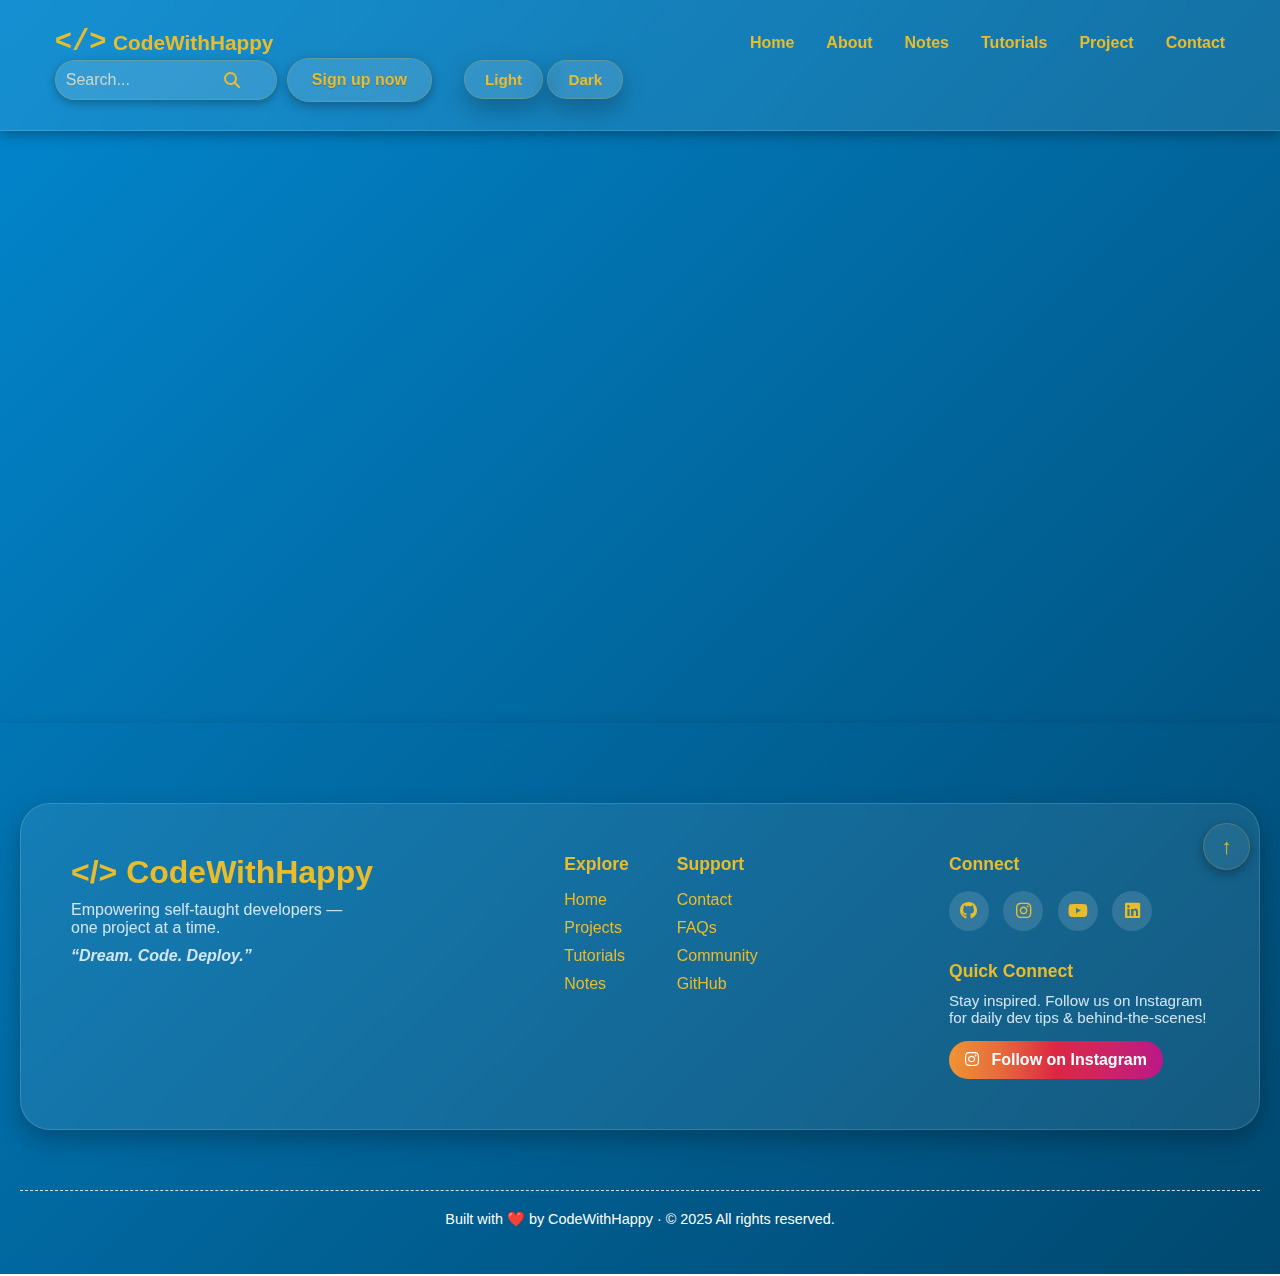
<file: contact.html>
<!DOCTYPE html>
<html lang="en">

<head>
    <meta charset="UTF-8">
    <meta name="viewport" content="width=device-width, initial-scale=1.0">
    <title>Contact | CodeWithHappy</title>
    <link rel="stylesheet" href="style.css">
    <link rel="stylesheet" href="https://cdnjs.cloudflare.com/ajax/libs/font-awesome/6.7.2/css/all.min.css" />
</head>

<body>

    <header class="navbar">
        <div class="nav-container">
            <div class="logo">
                <span class="logo-icon">&lt;/&gt;</span>
                <span class="logo-text">CodeWithHappy</span>
            </div>

            <nav class="nav-right">
                <ul class="nav-links">
                    <li><a href="index.html" class="active">Home</a></li>
                    <li><a href="about.html">About</a></li>
                    <li><a href="notes.html">Notes</a></li>
                    <li><a href="tutorial.html">Tutorials</a></li>
                    <li><a href="project.html">Project</a></li>
                    <li><a href="contact.html">Contact</a></li>
                </ul>
            </nav>

            <div class="nav-2">

                <div class="search-bar">
                    <input type="text" placeholder="Search...">
                    <i class="fa-solid fa-magnifying-glass"></i>
                </div>


                <div class="auth-buttons">
                    <button class="btn-primary">Sign up now</button>
                </div>

                <div class="theme-toggle">
                    <button class="btn-secondary">Light</button>
                    <button class="btn-secondary">Dark</button>
                </div>
            </div>
            </nav>
        </div>
    </header>

    <section class="contact-wrapper">
        <div class="contact-container">
            <h2>Get in Touch</h2>
            <form id="contactForm">
                <input type="text" name="name" placeholder="Your Name" required />
                <input type="email" name="email" placeholder="Your Email" required />
                <textarea name="message" placeholder="Your Message" required></textarea>
                <button type="submit">Send Message</button>
            </form>
        </div>

        <div class="social-container">
            <h3>Connect with Me</h3>
            <div class="social-icons">
                <a href="https://www.linkedin.com/in/beingshappy/" target="_blank" class="social-icon linkedin">
                    <i class="fab fa-linkedin-in"></i>
                </a>
                <a href="https://github.com/beingshappy" target="_blank" class="social-icon github">
                    <i class="fab fa-github"></i>
                </a>
                <a href="https://mail.google.com/mail/?view=cm&fs=1&to=satpathy707@gmail.com" class="social-icon gmail"
                    target="_blank">
                    <i class="fas fa-envelope"></i>
                </a>


                </a>
            </div>
        </div>
    </section>

    <!-- Popup -->
    <div id="thankYouPopup" class="popup hidden">
        <div class="popup-content">
            <h2>🎉 Thank You!</h2>
            <p>Your message has been sent successfully.</p>
            <button onclick="closePopup()">Close</button>
        </div>
    </div>


    <footer class="footer-glass">
        <div class="footer-wrapper">

            <div class="footer-brand">
                <h2>&lt;/&gt; CodeWithHappy</h2>
                <p>Empowering self-taught developers — one project at a time.</p>
                <div class="footer-quote">“Dream. Code. Deploy.”</div>
            </div>

            <div class="footer-links-group">
                <div class="footer-links">
                    <h4>Explore</h4>
                    <ul>
                        <li><a href="#">Home</a></li>
                        <li><a href="#">Projects</a></li>
                        <li><a href="#">Tutorials</a></li>
                        <li><a href="#">Notes</a></li>
                    </ul>
                </div>
                <div class="footer-links">
                    <h4>Support</h4>
                    <ul>
                        <li><a href="#">Contact</a></li>
                        <li><a href="#">FAQs</a></li>
                        <li><a href="#">Community</a></li>
                        <li><a href="#">GitHub</a></li>
                    </ul>
                </div>
            </div>

            <div class="footer-social">
                <h4>Connect</h4>
                <div class="footer-icons">
                    <a href="#"><i class="fa-brands fa-github"></i></a>
                    <a href="#"><i class="fa-brands fa-instagram"></i></a>
                    <a href="#"><i class="fa-brands fa-youtube"></i></a>
                    <a href="#"><i class="fa-brands fa-linkedin"></i></a>
                </div>

                <div class="footer-connect">
                    <h4>Quick Connect</h4>
                    <p>Stay inspired. Follow us on Instagram for daily dev tips & behind-the-scenes!</p>
                    <a href="https://instagram.com/beingshappy" target="_blank" class="insta-btn">
                        <i class="fa-brands fa-instagram"></i> Follow on Instagram
                    </a>
                </div>
            </div>

        </div>

        <div class="footer-credit">
            <p>Built with ❤️ by CodeWithHappy · © 2025 All rights reserved.</p>
        </div>

        <!-- Scroll-to-top link -->
        <a href="#" class="scrollBtn" title="Back to Top">↑</a>
    </footer>





    <script src="script.js"></script>

</body>

</html>
</file>
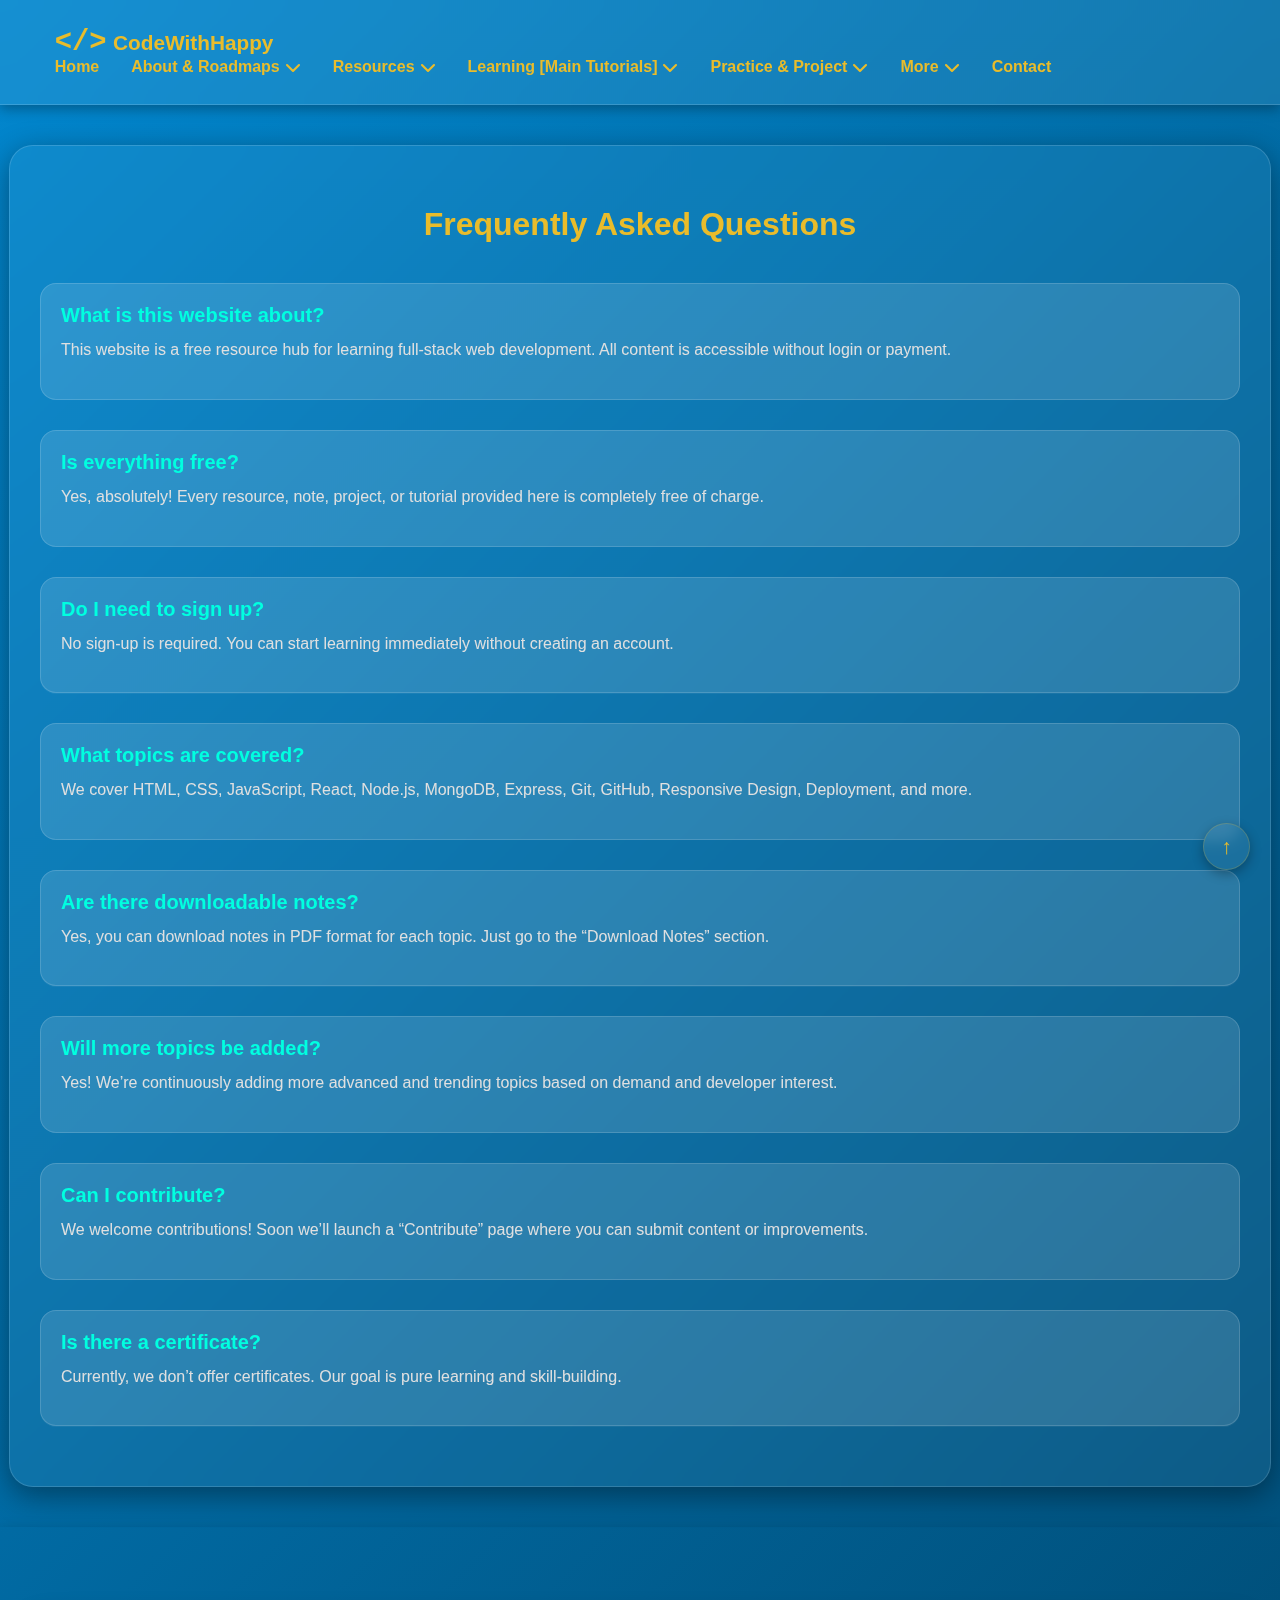
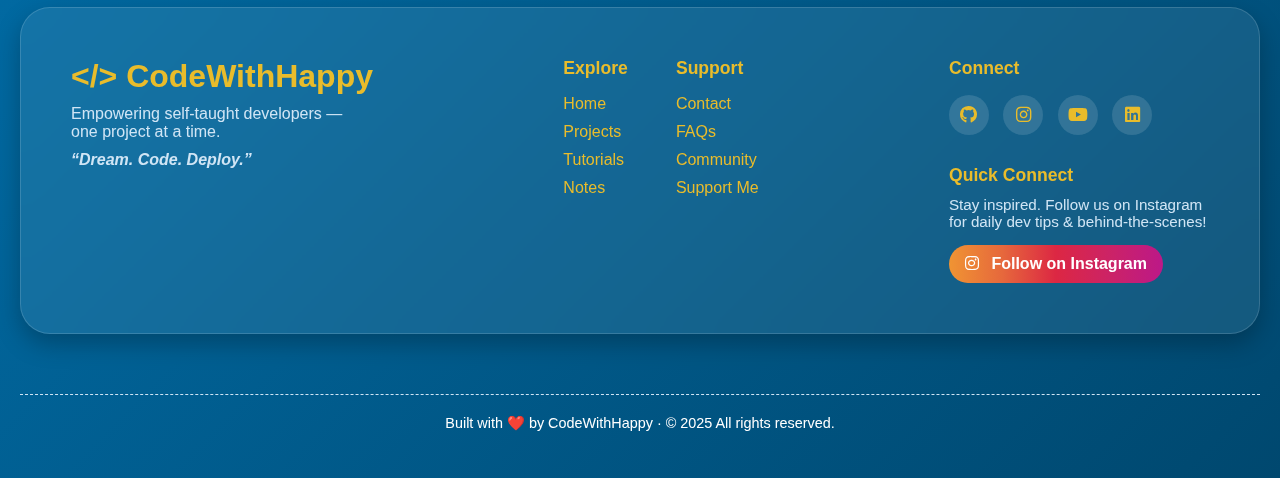
<file: FAQ.html>
<!DOCTYPE html>
<html lang="en">
<head>
    <meta charset="UTF-8">
  <meta name="viewport" content="width=device-width, initial-scale=1.0, maximum-scale=1.0, user-scalable=no">

  <title>FAQ | CodeWithHappy</title>
  <link rel="stylesheet" href="style.css">
  <link rel="stylesheet" href="https://cdnjs.cloudflare.com/ajax/libs/font-awesome/6.7.2/css/all.min.css" />
</head>
<body>
    <header class="navbar">
    <div class="nav-container">
      <div class="logo">
        <span class="logo-icon">&lt;/&gt;</span>
        <span class="logo-text">CodeWithHappy</span>
      </div>

      <!-- Hamburger Icon -->
      <div class="nav-hamburger" id="navHamburger">
        <span></span>
        <span></span>
        <span></span>
      </div>

      <!-- Side Navigation Menu -->
      <div class="nav-side-menu" id="navSideMenu">
        <div class="nav-close-btn" id="navCloseBtn">&times;</div>
        <ul class="nav-side-links">
          <li><a href="index.html" class="active">Home</a></li>
          <li class="nav-item dropdown">
            <a href="#" class="dropdown-toggle">About & Roadmaps <i class="fa-solid fa-chevron-down"></i></a>

            <ul class="dropdown-menu">
              <li><a href="about.html">About Me</a></li>
              <li><a href="about.html#roadmap30Days">🎯30 Days Roadmap ✅</a></li>
              <li><a href="about.html#roadmap60Days">🎯60 Days Roadmap ✅</a></li>
              <li><a href="about.html#roadmap90Days">🎯90 Days Roadmap ✅</a></li>
              <li><a href="about.html#roadmap120Days">🎯120 Days Roadmap ✅</a></li>
              <li><a href="about.html#roadmap180Days">🎯180 Days Roadmap ✅</a></li>
              <li><a href="about.html#roadmap365Days">🎯365 Days Roadmap ✅</a></li>
            </ul>
          </li>
          <li class="nav-item dropdown">
            <a href="#" class="dropdown-toggle">Resources <i class="fa-solid fa-chevron-down"></i></a>

            <ul class="dropdown-menu">
              <li><a href="notes.html">All Resources</a></li>
              <li><a href="notes.html#downloadNotes">Notes</a></li>
              <li><a href="notes.html#downloadtools">Tools</a></li>
              <li><a href="notes.html#downloadassets">Free Assets</a></li>
            </ul>
          </li>

          <li class="nav-item dropdown">
            <a href="#" class="dropdown-toggle">Learning [Main Tutorials] <i class="fa-solid fa-chevron-down"></i></a>

            <ul class="dropdown-menu">
              <li><a href="tutorial.html">All Tutorials</a></li>
              <li><a href="tutorial.html#youtube-tutorials">My YouTube Tutorials</a></li>
              <li><a href="tutorial.html#frontend-tutorials">Frontend Development</a></li>
              <li><a href="tutorial.html#backend-tutorials">Backend Development</a></li>
              <li><a href="tutorial.html#database-tutorials">Database</a></li>
              <li><a href="tutorial.html##version-control-tutorials">Version Control</a></li>
              <li><a href="tutorial.html#deployment-tutorials">Deployment</a></li>
            </ul>
          </li>
          <li class="nav-item dropdown">
            <a href="#" class="dropdown-toggle">Practice & Project <i
                class="fa-solid fa-chevron-down"></i></a>

            <ul class="dropdown-menu">
              <li><a href="project.html">All Projects & Practices</a></li>

              <li class="submenu">
                <a href="project.html">Mini Projects <i class="fa-solid fa-angle-right"></i></a>
                <ul class="dropdown-submenu">
                  <li><a href="project.html#html-css-projects">HTML & CSS Projects</a></li>
                  <li><a href="project.html#javascriptProjects">JavaScript Projects</a></li>
                  <li><a href="project.html#reactProjects">React Projects</a></li>
                </ul>
              </li>

              <li class="submenu">
                <a href="project.html">Major Projects <i class="fa-solid fa-angle-right"></i></a>
                <ul class="dropdown-submenu">
                  <li><a href="project.html#frontendProjects">Frontend Projects</a></li>
                  <li><a href="project.html#fullstackProjects">Full-Stack Projects</a></li>
                  <li><a href="project.html#creativeProjects">Creative / Unique Projects</a></li>
                  <li><a href="project.html#dataDashboardProjects">Data & Dashboard Projects</a></li>
                  <li><a href="project.html#cloneUIProjects">Responsive Clone UI Projects</a></li>
                </ul>
              </li>

              <li class="submenu">
                <a href="project.html">Coding Challenges <i class="fa-solid fa-angle-right"></i></a>
                <ul class="dropdown-submenu">
                  <li><a href="project.html#codingChallenges">Daily Challenges</a></li>
                </ul>
              </li>

              <li class="submenu">
                <a href="project.html">Quizzes <i class="fa-solid fa-angle-right"></i></a>
                <ul class="dropdown-submenu">
                  <li><a href="project.html#webDevQuizzes">Topic-based MCQs</a></li>
                  <li><a href="project.html#webDevQuizzes">Track Scores</a></li>
                </ul>
              </li>
            </ul>
          </li>

          <li class="nav-item custom-dropdown">
            <a href="#" class="custom-toggle">More <i class="fa-solid fa-chevron-down"></i></a>

            <ul class="custom-menu">
              <li><a href="blogs.html">Blogs</a></li>
              <li><a href="internship.html">Job/Internship listings</a></li>
              <li><a href="community.html">Community</a></li>
            </ul>
          </li>

          <li><a href="contact.html">Contact</a></li>
        </ul>
      </div>


      <nav class="nav-right">
        <ul class="nav-links">
          <li><a href="index.html" class="active">Home</a></li>
          <li class="nav-item dropdown">
            <a href="#" class="dropdown-toggle">About & Roadmaps <i class="fa-solid fa-chevron-down"></i></a>

            <ul class="dropdown-menu">
              <li><a href="about.html">About Me</a></li>
              <li><a href="about.html#roadmap30Days">🎯30 Days Roadmap ✅</a></li>
              <li><a href="about.html#roadmap60Days">🎯60 Days Roadmap ✅</a></li>
              <li><a href="about.html#roadmap90Days">🎯90 Days Roadmap ✅</a></li>
              <li><a href="about.html#roadmap120Days">🎯120 Days Roadmap ✅</a></li>
              <li><a href="about.html#roadmap180Days">🎯180 Days Roadmap ✅</a></li>
              <li><a href="about.html#roadmap365Days">🎯365 Days Roadmap ✅</a></li>
            </ul>
          </li>
          <li class="nav-item dropdown">
            <a href="#" class="dropdown-toggle">Resources <i class="fa-solid fa-chevron-down"></i></a>

            <ul class="dropdown-menu">
              <li><a href="notes.html">All Resources</a></li>
              <li><a href="notes.html#downloadNotes">Notes</a></li>
              <li><a href="notes.html#downloadtools">Tools</a></li>
              <li><a href="notes.html#downloadassets">Free Assets</a></li>
            </ul>
          </li>

          <li class="nav-item dropdown">
            <a href="#" class="dropdown-toggle">Learning [Main Tutorials] <i class="fa-solid fa-chevron-down"></i></a>

            <ul class="dropdown-menu">
              <li><a href="tutorial.html">All Tutorials</a></li>
              <li><a href="tutorial.html#youtube-tutorials">My YouTube Tutorials</a></li>
              <li><a href="tutorial.html#frontend-tutorials">Frontend Development</a></li>
              <li><a href="tutorial.html#backend-tutorials">Backend Development</a></li>
              <li><a href="tutorial.html#database-tutorials">Database</a></li>
              <li><a href="tutorial.html##version-control-tutorials">Version Control</a></li>
              <li><a href="tutorial.html#deployment-tutorials">Deployment</a></li>
            </ul>
          </li>
          <li class="nav-item dropdown">
            <a href="#" class="dropdown-toggle">Practice & Project <i
                class="fa-solid fa-chevron-down"></i></a>

            <ul class="dropdown-menu">
              <li><a href="project.html">All Projects & Practices</a></li>

              <li class="submenu">
                <a href="project.html">Mini Projects <i class="fa-solid fa-angle-right"></i></a>
                <ul class="dropdown-submenu">
                  <li><a href="project.html#html-css-projects">HTML & CSS Projects</a></li>
                  <li><a href="project.html#javascriptProjects">JavaScript Projects</a></li>
                  <li><a href="project.html#reactProjects">React Projects</a></li>
                </ul>
              </li>

              <li class="submenu">
                <a href="project.html">Major Projects <i class="fa-solid fa-angle-right"></i></a>
                <ul class="dropdown-submenu">
                  <li><a href="project.html#frontendProjects">Frontend Projects</a></li>
                  <li><a href="project.html#fullstackProjects">Full-Stack Projects</a></li>
                  <li><a href="project.html#creativeProjects">Creative / Unique Projects</a></li>
                  <li><a href="project.html#dataDashboardProjects">Data & Dashboard Projects</a></li>
                  <li><a href="project.html#cloneUIProjects">Responsive Clone UI Projects</a></li>
                </ul>
              </li>

              <li class="submenu">
                <a href="project.html">Coding Challenges <i class="fa-solid fa-angle-right"></i></a>
                <ul class="dropdown-submenu">
                  <li><a href="project.html#codingChallenges">Daily Challenges</a></li>
                </ul>
              </li>

              <li class="submenu">
                <a href="project.html">Quizzes <i class="fa-solid fa-angle-right"></i></a>
                <ul class="dropdown-submenu">
                  <li><a href="project.html#webDevQuizzes">Topic-based MCQs</a></li>
                  <li><a href="project.html#webDevQuizzes">Track Scores</a></li>
                </ul>
              </li>
            </ul>
          </li>

          <li class="nav-item custom-dropdown">
            <a href="#" class="custom-toggle">More <i class="fa-solid fa-chevron-down"></i></a>

            <ul class="custom-menu">
              <li><a href="blogs.html">Blogs</a></li>
              <li><a href="internship.html">Job/Internship listings</a></li>
              <li><a href="community.html">Community</a></li>
            </ul>
          </li>

          <li><a href="contact.html">Contact</a></li>

        </ul>
      </nav>
    </div>
  </header>

  <section class="faq-section glass-container">
  <h2 class="section-heading">Frequently Asked Questions</h2>
  <div class="faq-container">
    <div class="faq-item">
      <h3 class="faq-question">What is this website about?</h3>
      <p class="faq-answer">This website is a free resource hub for learning full-stack web development. All content is accessible without login or payment.</p>
    </div>

    <div class="faq-item">
      <h3 class="faq-question">Is everything free?</h3>
      <p class="faq-answer">Yes, absolutely! Every resource, note, project, or tutorial provided here is completely free of charge.</p>
    </div>

    <div class="faq-item">
      <h3 class="faq-question">Do I need to sign up?</h3>
      <p class="faq-answer">No sign-up is required. You can start learning immediately without creating an account.</p>
    </div>

    <div class="faq-item">
      <h3 class="faq-question">What topics are covered?</h3>
      <p class="faq-answer">We cover HTML, CSS, JavaScript, React, Node.js, MongoDB, Express, Git, GitHub, Responsive Design, Deployment, and more.</p>
    </div>

    <div class="faq-item">
      <h3 class="faq-question">Are there downloadable notes?</h3>
      <p class="faq-answer">Yes, you can download notes in PDF format for each topic. Just go to the “Download Notes” section.</p>
    </div>

    <div class="faq-item">
      <h3 class="faq-question">Will more topics be added?</h3>
      <p class="faq-answer">Yes! We’re continuously adding more advanced and trending topics based on demand and developer interest.</p>
    </div>

    <div class="faq-item">
      <h3 class="faq-question">Can I contribute?</h3>
      <p class="faq-answer">We welcome contributions! Soon we’ll launch a “Contribute” page where you can submit content or improvements.</p>
    </div>

    <div class="faq-item">
      <h3 class="faq-question">Is there a certificate?</h3>
      <p class="faq-answer">Currently, we don’t offer certificates. Our goal is pure learning and skill-building.</p>
    </div>
  </div>
</section>


<footer class="footer-glass">
    <div class="footer-wrapper">

      <div class="footer-brand">
        <h2>&lt;/&gt; CodeWithHappy</h2>
        <p>Empowering self-taught developers — one project at a time.</p>
        <div class="footer-quote">“Dream. Code. Deploy.”</div>
      </div>

      <div class="footer-links-group">
        <div class="footer-links">
          <h4>Explore</h4>
          <ul>
            <li><a href="index.html">Home</a></li>
            <li><a href="project.html">Projects</a></li>
            <li><a href="tutorial.html">Tutorials</a></li>
            <li><a href="notes.html">Notes</a></li>
          </ul>
        </div>
        <div class="footer-links">
          <h4>Support</h4>
          <ul>
            <li><a href="community.html">Contact</a></li>
            <li><a href="FAQ.html">FAQs</a></li>
            <li><a href="community.html">Community</a></li>
            <li><a href="support.html">Support Me</a></li>
          </ul>
        </div>
      </div>

      <div class="footer-social">
        <h4>Connect</h4>
        <div class="footer-icons">
          <a href="https://github.com/beingshappy" target="_blank" rel="noopener noreferrer">
            <i class="fa-brands fa-github"></i>
          </a>
          <a href="https://instagram.com/beingshappy" target="_blank" rel="noopener noreferrer">
            <i class="fa-brands fa-instagram"></i>
          </a>
          <a href="#" target="_blank" rel="noopener noreferrer">
            <i class="fa-brands fa-youtube"></i>
          </a>
          <a href="https://www.linkedin.com/in/beingshappy/" target="_blank" rel="noopener noreferrer">
            <i class="fa-brands fa-linkedin"></i>
          </a>

        </div>

        <div class="footer-connect">
          <h4>Quick Connect</h4>
          <p>Stay inspired. Follow us on Instagram for daily dev tips & behind-the-scenes!</p>
          <a href="https://instagram.com/beingshappy" target="_blank" class="insta-btn">
            <i class="fa-brands fa-instagram"></i> Follow on Instagram
          </a>
        </div>
      </div>

    </div>

    <div class="footer-credit">
      <p>Built with ❤️ by CodeWithHappy · © 2025 All rights reserved.</p>
    </div>

    <!-- Scroll-to-top link -->
    <a href="#" class="scrollBtn" title="Back to Top">↑</a>
  </footer>
<script src="script.js"></script>
</body>
</html>
</file>
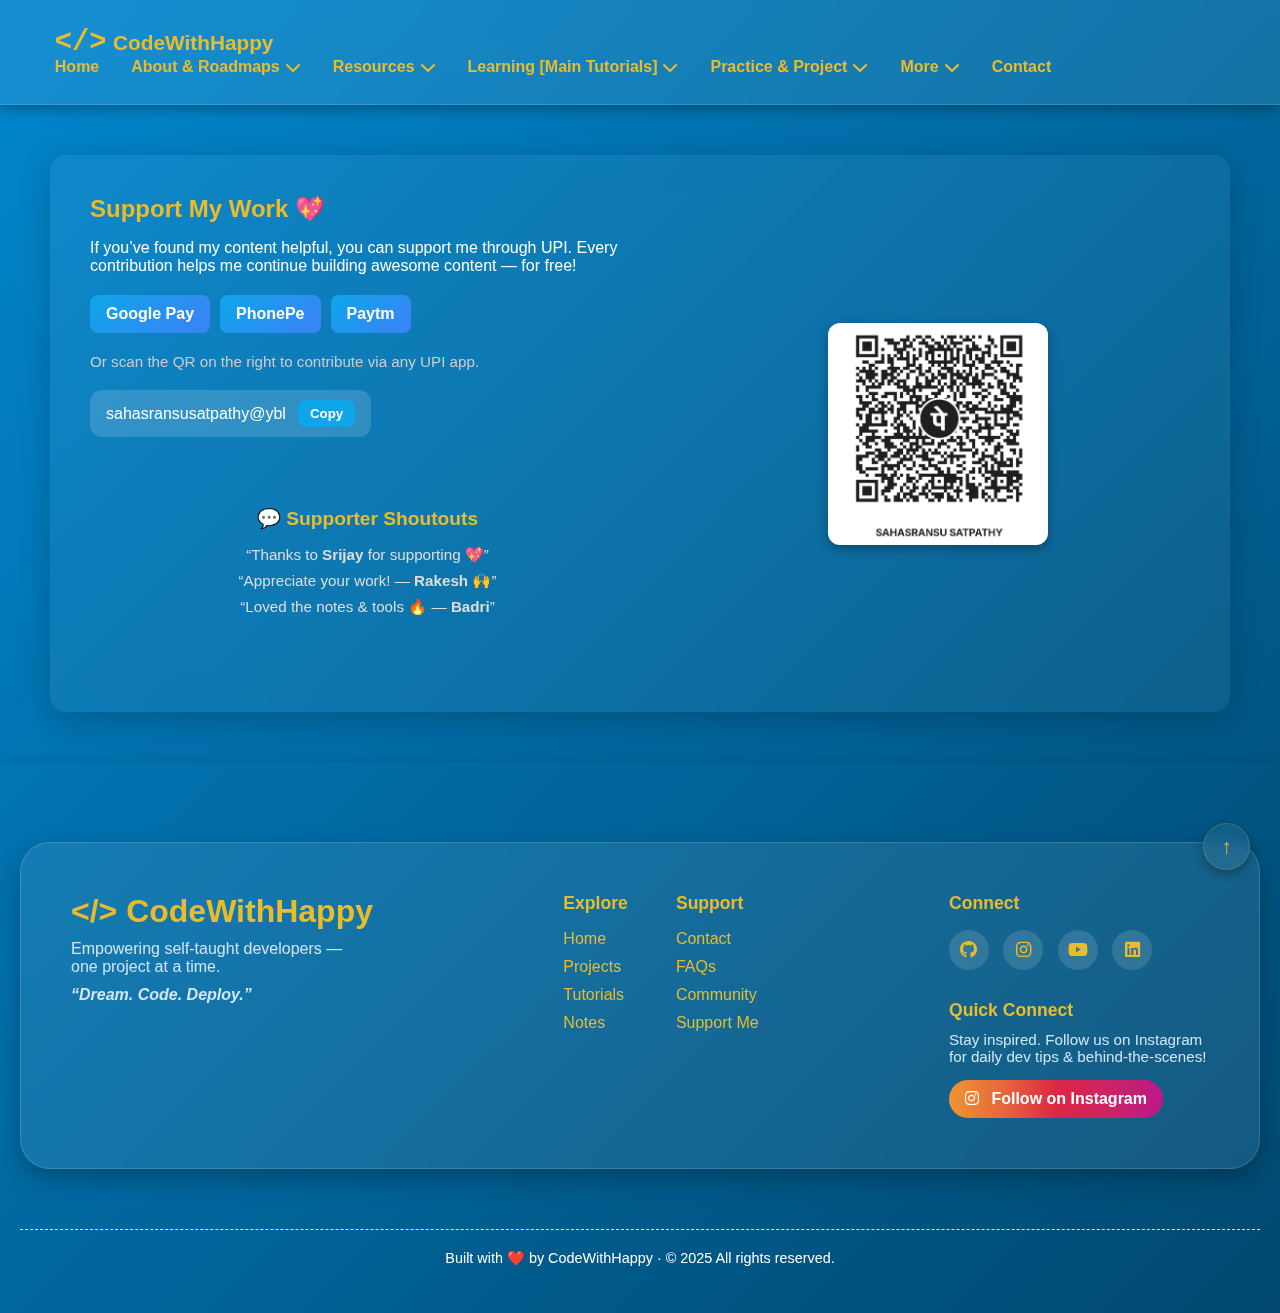
<file: support.html>
<!DOCTYPE html>
<html lang="en">
<head>
    <meta charset="UTF-8">
  <meta name="viewport" content="width=device-width, initial-scale=1.0, maximum-scale=1.0, user-scalable=no">

  <title>Support Me | CodeWithHappy</title>
  <link rel="stylesheet" href="style.css">
  <link rel="stylesheet" href="https://cdnjs.cloudflare.com/ajax/libs/font-awesome/6.7.2/css/all.min.css" />
</head>
<body>
    <header class="navbar">
    <div class="nav-container">
      <div class="logo">
        <span class="logo-icon">&lt;/&gt;</span>
        <span class="logo-text">CodeWithHappy</span>
      </div>

      <!-- Hamburger Icon -->
      <div class="nav-hamburger" id="navHamburger">
        <span></span>
        <span></span>
        <span></span>
      </div>

      <!-- Side Navigation Menu -->
      <div class="nav-side-menu" id="navSideMenu">
        <div class="nav-close-btn" id="navCloseBtn">&times;</div>
        <ul class="nav-side-links">
          <li><a href="index.html" class="active">Home</a></li>
          <li class="nav-item dropdown">
            <a href="#" class="dropdown-toggle">About & Roadmaps <i class="fa-solid fa-chevron-down"></i></a>

            <ul class="dropdown-menu">
              <li><a href="about.html">About Me</a></li>
              <li><a href="about.html#roadmap30Days">🎯30 Days Roadmap ✅</a></li>
              <li><a href="about.html#roadmap60Days">🎯60 Days Roadmap ✅</a></li>
              <li><a href="about.html#roadmap90Days">🎯90 Days Roadmap ✅</a></li>
              <li><a href="about.html#roadmap120Days">🎯120 Days Roadmap ✅</a></li>
              <li><a href="about.html#roadmap180Days">🎯180 Days Roadmap ✅</a></li>
              <li><a href="about.html#roadmap365Days">🎯365 Days Roadmap ✅</a></li>
            </ul>
          </li>
          <li class="nav-item dropdown">
            <a href="#" class="dropdown-toggle">Resources <i class="fa-solid fa-chevron-down"></i></a>

            <ul class="dropdown-menu">
              <li><a href="notes.html">All Resources</a></li>
              <li><a href="notes.html#downloadNotes">Notes</a></li>
              <li><a href="notes.html#downloadtools">Tools</a></li>
              <li><a href="notes.html#downloadassets">Free Assets</a></li>
            </ul>
          </li>

          <li class="nav-item dropdown">
            <a href="#" class="dropdown-toggle">Learning [Main Tutorials] <i class="fa-solid fa-chevron-down"></i></a>

            <ul class="dropdown-menu">
              <li><a href="tutorial.html">All Tutorials</a></li>
              <li><a href="tutorial.html#youtube-tutorials">My YouTube Tutorials</a></li>
              <li><a href="tutorial.html#frontend-tutorials">Frontend Development</a></li>
              <li><a href="tutorial.html#backend-tutorials">Backend Development</a></li>
              <li><a href="tutorial.html#database-tutorials">Database</a></li>
              <li><a href="tutorial.html##version-control-tutorials">Version Control</a></li>
              <li><a href="tutorial.html#deployment-tutorials">Deployment</a></li>
            </ul>
          </li>
          <li class="nav-item dropdown">
            <a href="#" class="dropdown-toggle">Practice & Project <i class="fa-solid fa-chevron-down"></i></a>

            <ul class="dropdown-menu">
              <li><a href="project.html">All Projects & Practices</a></li>

              <li class="submenu">
                <a href="project.html">Mini Projects <i class="fa-solid fa-angle-right"></i></a>
                <ul class="dropdown-submenu">
                  <li><a href="project.html#html-css-projects">HTML & CSS Projects</a></li>
                  <li><a href="project.html#javascriptProjects">JavaScript Projects</a></li>
                  <li><a href="project.html#reactProjects">React Projects</a></li>
                </ul>
              </li>

              <li class="submenu">
                <a href="project.html">Major Projects <i class="fa-solid fa-angle-right"></i></a>
                <ul class="dropdown-submenu">
                  <li><a href="project.html#frontendProjects">Frontend Projects</a></li>
                  <li><a href="project.html#fullstackProjects">Full-Stack Projects</a></li>
                  <li><a href="project.html#creativeProjects">Creative / Unique Projects</a></li>
                  <li><a href="project.html#dataDashboardProjects">Data & Dashboard Projects</a></li>
                  <li><a href="project.html#cloneUIProjects">Responsive Clone UI Projects</a></li>
                </ul>
              </li>

              <li class="submenu">
                <a href="project.html">Coding Challenges <i class="fa-solid fa-angle-right"></i></a>
                <ul class="dropdown-submenu">
                  <li><a href="project.html#codingChallenges">Daily Challenges</a></li>
                </ul>
              </li>

              <li class="submenu">
                <a href="project.html">Quizzes <i class="fa-solid fa-angle-right"></i></a>
                <ul class="dropdown-submenu">
                  <li><a href="project.html#webDevQuizzes">Topic-based MCQs</a></li>
                  <li><a href="project.html#webDevQuizzes">Track Scores</a></li>
                </ul>
              </li>
            </ul>
          </li>

          <li class="nav-item custom-dropdown">
            <a href="#" class="custom-toggle">More <i class="fa-solid fa-chevron-down"></i></a>

            <ul class="custom-menu">
              <li><a href="blogs.html">Blogs</a></li>
              <li><a href="internship.html">Job/Internship listings</a></li>
              <li><a href="community.html">Community</a></li>
            </ul>
          </li>

          <li><a href="contact.html">Contact</a></li>
        </ul>
      </div>


      <nav class="nav-right">
        <ul class="nav-links">
          <li><a href="index.html" class="active">Home</a></li>
          <li class="nav-item dropdown">
            <a href="#" class="dropdown-toggle">About & Roadmaps <i class="fa-solid fa-chevron-down"></i></a>

            <ul class="dropdown-menu">
              <li><a href="about.html">About Me</a></li>
              <li><a href="about.html#roadmap30Days">🎯30 Days Roadmap ✅</a></li>
              <li><a href="about.html#roadmap60Days">🎯60 Days Roadmap ✅</a></li>
              <li><a href="about.html#roadmap90Days">🎯90 Days Roadmap ✅</a></li>
              <li><a href="about.html#roadmap120Days">🎯120 Days Roadmap ✅</a></li>
              <li><a href="about.html#roadmap180Days">🎯180 Days Roadmap ✅</a></li>
              <li><a href="about.html#roadmap365Days">🎯365 Days Roadmap ✅</a></li>
            </ul>
          </li>
          <li class="nav-item dropdown">
            <a href="#" class="dropdown-toggle">Resources <i class="fa-solid fa-chevron-down"></i></a>

            <ul class="dropdown-menu">
              <li><a href="notes.html">All Resources</a></li>
              <li><a href="notes.html#downloadNotes">Notes</a></li>
              <li><a href="notes.html#downloadtools">Tools</a></li>
              <li><a href="notes.html#downloadassets">Free Assets</a></li>
            </ul>
          </li>

          <li class="nav-item dropdown">
            <a href="#" class="dropdown-toggle">Learning [Main Tutorials] <i class="fa-solid fa-chevron-down"></i></a>

            <ul class="dropdown-menu">
              <li><a href="tutorial.html">All Tutorials</a></li>
              <li><a href="tutorial.html#youtube-tutorials">My YouTube Tutorials</a></li>
              <li><a href="tutorial.html#frontend-tutorials">Frontend Development</a></li>
              <li><a href="tutorial.html#backend-tutorials">Backend Development</a></li>
              <li><a href="tutorial.html#database-tutorials">Database</a></li>
              <li><a href="tutorial.html##version-control-tutorials">Version Control</a></li>
              <li><a href="tutorial.html#deployment-tutorials">Deployment</a></li>
            </ul>
          </li>
          <li class="nav-item dropdown">
            <a href="#" class="dropdown-toggle">Practice & Project <i class="fa-solid fa-chevron-down"></i></a>

            <ul class="dropdown-menu">
              <li><a href="project.html">All Projects & Practices</a></li>

              <li class="submenu">
                <a href="project.html">Mini Projects <i class="fa-solid fa-angle-right"></i></a>
                <ul class="dropdown-submenu">
                  <li><a href="project.html#html-css-projects">HTML & CSS Projects</a></li>
                  <li><a href="project.html#javascriptProjects">JavaScript Projects</a></li>
                  <li><a href="project.html#reactProjects">React Projects</a></li>
                </ul>
              </li>

              <li class="submenu">
                <a href="project.html">Major Projects <i class="fa-solid fa-angle-right"></i></a>
                <ul class="dropdown-submenu">
                  <li><a href="project.html#frontendProjects">Frontend Projects</a></li>
                  <li><a href="project.html#fullstackProjects">Full-Stack Projects</a></li>
                  <li><a href="project.html#creativeProjects">Creative / Unique Projects</a></li>
                  <li><a href="project.html#dataDashboardProjects">Data & Dashboard Projects</a></li>
                  <li><a href="project.html#cloneUIProjects">Responsive Clone UI Projects</a></li>
                </ul>
              </li>

              <li class="submenu">
                <a href="project.html">Coding Challenges <i class="fa-solid fa-angle-right"></i></a>
                <ul class="dropdown-submenu">
                  <li><a href="project.html#codingChallenges">Daily Challenges</a></li>
                </ul>
              </li>

              <li class="submenu">
                <a href="project.html">Quizzes <i class="fa-solid fa-angle-right"></i></a>
                <ul class="dropdown-submenu">
                  <li><a href="project.html#webDevQuizzes">Topic-based MCQs</a></li>
                  <li><a href="project.html#webDevQuizzes">Track Scores</a></li>
                </ul>
              </li>
            </ul>
          </li>

          <li class="nav-item custom-dropdown">
            <a href="#" class="custom-toggle">More <i class="fa-solid fa-chevron-down"></i></a>

            <ul class="custom-menu">
              <li><a href="blogs.html">Blogs</a></li>
              <li><a href="internship.html">Job/Internship listings</a></li>
              <li><a href="community.html">Community</a></li>
            </ul>
          </li>

          <li><a href="contact.html">Contact</a></li>

        </ul>
      </nav>
    </div>
  </header>

  <section class="support-wrapper">
  <div class="support-glass">
    <div class="support-left">
      <h2>Support My Work 💖</h2>
      <p>If you’ve found my content helpful, you can support me through UPI. Every contribution helps me continue building awesome content — for free!</p>

      <div class="upi-buttons">
        <a href="upi://pay?pa=sahasransusatpathy@ybl&pn=Happy&am=50&cu=INR" target="_blank" class="upi-btn gpay">Google Pay</a>
        <a href="upi://pay?pa=sahasransusatpathy@ybl&pn=Happy&am=50&cu=INR" target="_blank" class="upi-btn phonepe">PhonePe</a>
        <a href="upi://pay?pa=sahasransusatpathy@ybl&pn=Happy&am=50&cu=INR" target="_blank" class="upi-btn paytm">Paytm</a>
      </div>

      <p class="note">Or scan the QR on the right to contribute via any UPI app.</p>

      <div class="upi-copy-container">
        <span id="upi-id">sahasransusatpathy@ybl</span>
        <button id="copy-upi" class="copy-btn">Copy</button>
        <span id="copy-msg" class="copy-msg">Copied!</span>
      </div>

      <div class="testimonials">
        <h3>💬 Supporter Shoutouts</h3>
        <ul>
          <li>“Thanks to <strong>Srijay</strong> for supporting 💖”</li>
          <li>“Appreciate your work! — <strong>Rakesh</strong> 🙌”</li>
          <li>“Loved the notes & tools 🔥 — <strong>Badri</strong>”</li>
        </ul>
      </div>
    </div>

    <div class="support-right">
      <img src="images/qr.jpg" alt="Scan UPI QR Code" />
    </div>
  </div>
</section>


<footer class="footer-glass">
    <div class="footer-wrapper">

      <div class="footer-brand">
        <h2>&lt;/&gt; CodeWithHappy</h2>
        <p>Empowering self-taught developers — one project at a time.</p>
        <div class="footer-quote">“Dream. Code. Deploy.”</div>
      </div>

      <div class="footer-links-group">
        <div class="footer-links">
          <h4>Explore</h4>
          <ul>
            <li><a href="index.html">Home</a></li>
            <li><a href="project.html">Projects</a></li>
            <li><a href="tutorial.html">Tutorials</a></li>
            <li><a href="notes.html">Notes</a></li>
          </ul>
        </div>
        <div class="footer-links">
          <h4>Support</h4>
          <ul>
            <li><a href="community.html">Contact</a></li>
            <li><a href="FAQ.html">FAQs</a></li>
            <li><a href="community.html">Community</a></li>
            <li><a href="support.html">Support Me</a></li>
          </ul>
        </div>
      </div>

      <div class="footer-social">
        <h4>Connect</h4>
        <div class="footer-icons">
          <a href="https://github.com/beingshappy" target="_blank" rel="noopener noreferrer">
            <i class="fa-brands fa-github"></i>
          </a>
          <a href="https://instagram.com/beingshappy" target="_blank" rel="noopener noreferrer">
            <i class="fa-brands fa-instagram"></i>
          </a>
          <a href="#" target="_blank" rel="noopener noreferrer">
            <i class="fa-brands fa-youtube"></i>
          </a>
          <a href="https://www.linkedin.com/in/beingshappy/" target="_blank" rel="noopener noreferrer">
            <i class="fa-brands fa-linkedin"></i>
          </a>

        </div>

        <div class="footer-connect">
          <h4>Quick Connect</h4>
          <p>Stay inspired. Follow us on Instagram for daily dev tips & behind-the-scenes!</p>
          <a href="https://instagram.com/beingshappy" target="_blank" class="insta-btn">
            <i class="fa-brands fa-instagram"></i> Follow on Instagram
          </a>
        </div>
      </div>

    </div>

    <div class="footer-credit">
      <p>Built with ❤️ by CodeWithHappy · © 2025 All rights reserved.</p>
    </div>

    <!-- Scroll-to-top link -->
    <a href="#" class="scrollBtn" title="Back to Top">↑</a>
  </footer>

    <script src="script.js"></script>
</body>
</html>
</file>
<file: style.css>
:root {
  --primary-bg: #0287cf;
  /* Deep Royal Blue */
  --text-subtle: #D0E5F5;
  --charcoal: #121212;
  --champagne: #F5E6C5;
  --card-bg: #1C1C1C;
  --input-bg: #2A2A2A;
  --footer-glass: linear-gradient(135deg, #0287cf 0%, #00486f 100%);
  --footer-shadow: rgba(0, 0, 0, 0.3);
  --gold: #e9bc2b;
  --cta-purple: #9c27b0;
  --rose-gold: rgba(212, 175, 55, 0.5);
  --text-main: #ffffff;
}

html {
  scroll-behavior: smooth;
  max-width: 100%;
  touch-action: manipulation;
  /* overflow-x: hidden; */
}


body {
  margin: 0;
  padding: 0;
  font-family: 'Segoe UI', sans-serif;
  background: linear-gradient(135deg, #0287cf 0%, #00486f 100%);
  color: var(--text-main);
  max-width: 100%;
  overflow-x: hidden;
  touch-action: manipulation;
}

h1,
h2,
h3,
h4 {
  margin: 0 0 1rem;
  color: var(--gold);
}

p {
  margin: 0 0 1rem;
  color: var(--text-main);
}

ul {
  list-style: none;
  padding: 0;
}

.navbar {
  background: rgba(255, 255, 255, 0.08);
  backdrop-filter: blur(12px);
  -webkit-backdrop-filter: blur(12px);
  color: var(--gold);
  padding: 1.8rem 2.8rem;
  border-bottom: 1px solid rgba(255, 255, 255, 0.15);
  position: sticky;
  top: 0;
  z-index: 999;
  box-shadow: 0 4px 12px rgba(0, 0, 0, 0.3);
}

.nav-container {
  display: flex;
  justify-content: space-between;
  align-items: center;
  margin: 0 10px;
  flex-wrap: wrap;
}

.nav-2 {
  display: flex;
  align-items: center;
  gap: 2rem;
}

.logo {
  display: flex;
  align-items: center;
  font-size: 1.3rem;
  font-weight: bold;
  gap: 0.4rem;
  color: var(--gold);
}

.logo-icon {
  font-family: monospace;
  font-size: 1.8rem;
  line-height: 1;
}

.logo-text {
  line-height: 1;
}

.nav-right {
  display: flex;
  align-items: center;
  gap: 2rem;
  flex-wrap: wrap;
}

.nav-links {
  display: flex;
  gap: 2rem;
  list-style: none;
  padding: 0;
  margin: 0;
}

.nav-links a {
  text-decoration: none;
  color: var(--gold);
  font-weight: 700;
}

/* Dropdown Wrapper */
.nav-item {
  position: relative;
}

/* Dropdown Toggle Styles */
.dropdown-toggle {
  display: flex;
  align-items: center;
  gap: 5px;
  cursor: pointer;
}

/* Dropdown Menu Styles */
.dropdown-menu {
  position: absolute;
  top: 110%;
  left: 0;
  background: var(--primary-bg);
  backdrop-filter: blur(12px);
  border-radius: 12px;
  padding: 10px 0;
  min-width: 180px;
  z-index: 100;
  box-shadow: 0 8px 20px rgba(0, 0, 0, 0.25);

  display: flex;
  flex-direction: column;

  /* Animation styles */
  opacity: 0;
  transform: translateY(10px);
  pointer-events: none;
  transition: all 0.35s cubic-bezier(0.4, 0, 0.2, 1);

}


.dropdown-menu li {
  width: 100%;
}

.dropdown-menu a {
  display: block;
  padding: 10px 20px;
  color: var(--gold);
  font-weight: 500;
  text-decoration: none;
  transition: all 0.3s ease;
}

.dropdown-menu a:hover {
  background: var(--gold);
  color: #000;
  border-radius: 8px;
}

/* Show Dropdown on Hover */
.nav-item:hover .dropdown-menu {
  opacity: 1;
  transform: translateY(0);
  pointer-events: auto;
}


/* Submenu wrapper */
.submenu {
  position: relative;
}

/* Dropdown-submenu style */
.dropdown-submenu {
  position: absolute;
  top: 0;
  left: 100%;
  background: var(--primary-bg, #222);
  /* fallback color */
  backdrop-filter: blur(12px);
  border-radius: 12px;
  min-width: 180px;
  padding: 10px 0;
  box-shadow: 0 8px 20px rgba(0, 0, 0, 0.25);
  display: flex;
  flex-direction: column;
  z-index: 100;

  /* Hide by default */
  opacity: 0;
  transform: translateY(10px);
  pointer-events: none;
  transition: all 0.35s ease;
}

/* Show submenu on hover */
.submenu:hover .dropdown-submenu {
  opacity: 1;
  transform: translateY(0);
  pointer-events: auto;
}

/* Submenu link styles */
.dropdown-submenu li a {
  display: block;
  padding: 10px 20px;
  color: var(--gold, #ffc107);
  /* fallback color */
  font-weight: 500;
  text-decoration: none;
  transition: all 0.3s ease;
}

.dropdown-submenu li a:hover {
  background: var(--gold, #ffc107);
  color: #000;
  border-radius: 8px;
}

/* Optional override class (flip left if needed) */
.dropdown-submenu.open-left {
  left: auto;
  right: 100%;
}



/* Dropdown Wrapper */
.nav-item.custom-dropdown {
  position: relative;
}

/* Toggle Styles */
.custom-toggle {
  display: flex;
  align-items: center;
  gap: 5px;
  cursor: pointer;
}

/* Dropdown Menu Styles */
.custom-menu {
  position: absolute;
  top: 110%;
  left: 0;
  background: var(--primary-bg);
  backdrop-filter: blur(12px);
  border-radius: 12px;
  padding: 10px 0;
  min-width: 180px;
  z-index: 100;
  box-shadow: 0 8px 20px rgba(0, 0, 0, 0.25);

  display: flex;
  flex-direction: column;

  /* Animation styles */
  opacity: 0;
  transform: translateY(10px);
  pointer-events: none;
  transition: all 0.35s cubic-bezier(0.4, 0, 0.2, 1);
}

.custom-menu li {
  width: 100%;
}

.custom-menu a {
  display: block;
  padding: 10px 20px;
  color: var(--gold);
  font-weight: 500;
  text-decoration: none;
  transition: all 0.3s ease;
}

.custom-menu a:hover {
  background: var(--gold);
  color: #000;
  border-radius: 8px;
}

/* Show Dropdown on Hover */
.nav-item.custom-dropdown:hover .custom-menu {
  opacity: 1;
  transform: translateY(0);
  pointer-events: auto;
}

/* Flip to left if needed */
.custom-menu.open-left {
  left: auto !important;
  right: 0;
}


/* Logo Styling */
.nav-logo {
  display: flex;
  align-items: center;
  gap: 6px;
}

.nav-logo-icon {
  font-weight: bold;
  font-size: 1.5rem;
  color: var(--gold);
}

.nav-logo-text {
  font-weight: 600;
  font-size: 1.2rem;
  color: var(--white);
}

/* Hamburger Icon */
.hide {
  display: none !important;
}

.nav-hamburger {
  display: none;
  flex-direction: column;
  gap: 6px;
  cursor: pointer;
  z-index: 1001;
}

.nav-hamburger span {
  width: 25px;
  height: 3px;
  background-color: var(--gold);
  border-radius: 2px;
}

/* Side Menu */
.nav-side-menu {
  position: fixed;
  top: 0;
  left: -100%;
  height: 100vh;
  width: 250px;
  background: var(--primary-bg);
  color: var(--white);
  padding: 2rem;
  transition: 0.3s ease;
  z-index: 1000;
  box-shadow: 2px 0 5px rgba(0, 0, 0, 0.3);
}

.nav-side-menu.open {
  left: 0;
}

.nav-close-btn {
  font-size: 2rem;
  cursor: pointer;
  margin-bottom: 1.5rem;
  color: var(--gold);
}

.nav-side-links {
  list-style: none;
  padding: 0;
}

.nav-side-links li {
  margin: 1rem 0;
}

.nav-side-links a {
  color: var(--white);
  text-decoration: none;
  font-size: 1.1rem;
}

/* Responsive */
@media (max-width: 768px) {
  .nav-container {
    display: flex;
    justify-content: space-between;
    align-items: center;
    margin: 0;
  }

  .nav-right,
  .nav-links {
    display: none;
  }

  .nav-hamburger {
    display: flex;
  }
}

@media (max-width: 1100px) {
  .nav-container {
    display: flex;
    justify-content: space-between;
    align-items: center;
    margin: 0;
  }

  .nav-right,
  .nav-links {
    display: none;
  }

  .nav-hamburger {
    display: flex;
  }
}





/* new */
.roadmap-container {
  max-width: 1330px;
  margin: 40px auto;
  padding: 24px;
  background: rgba(255, 255, 255, 0.05);
  backdrop-filter: blur(12px);
  border: 1px solid rgba(255, 255, 255, 0.1);
  box-shadow: 0 8px 30px rgba(0, 0, 0, 0.4);
  border-radius: 16px;
  color: #fff;
  font-family: 'Segoe UI', sans-serif;
}

.roadmap-title {
  text-align: center;
  font-size: 2.5rem;
  margin-bottom: 40px;
  color: #fff;
  /* for glass effect */
  text-shadow: 1px 1px 3px rgba(0, 0, 0, 0.3);
}

.roadmap-grid {
  display: grid;
  grid-template-columns: repeat(auto-fit, minmax(280px, 1fr));
  gap: 30px;
}



.roadmap-card {
  background: rgba(255, 255, 255, 0.08);
  /* glass */
  border-radius: 16px;
  padding: 25px 20px;
  box-shadow: 0 8px 32px rgba(0, 0, 0, 0.2);
  backdrop-filter: blur(12px);
  -webkit-backdrop-filter: blur(12px);
  border: 1px solid rgba(255, 255, 255, 0.2);
  color: #fff;
  transition: transform 0.3s ease;
}

.roadmap-card:hover {
  transform: translateY(-5px);
}

.roadmap-card h2 {
  font-size: 1.5rem;
  color: #ffdd57;
  margin-bottom: 10px;
}

.roadmap-card p {
  font-size: 0.95rem;
  margin-bottom: 20px;
  color: #e0e0e0;
}

.roadmap-card a {
  text-decoration: none;
  font-weight: 600;
  color: #000;
  background: #ffdd57;
  padding: 10px 16px;
  border-radius: 6px;
  display: inline-block;
  transition: background 0.3s ease;
}

.roadmap-card a:hover {
  background: #f1c40f;
}





.search-bar {
  position: relative;
  width: 100%;
  max-width: 200px;
}

.search-bar input[type="text"] {
  width: 100%;
  padding: 10px;
  border-radius: 25px;
  border: 1px solid rgba(212, 175, 55, 0.25);
  background: rgba(255, 255, 255, 0.06);
  backdrop-filter: blur(8px);
  -webkit-backdrop-filter: blur(8px);
  font-size: 1rem;
  color: var(--text-main);
  box-shadow: 0 3px 10px rgba(0, 0, 0, 0.3);
  outline: none;
  transition: all 0.3s ease;
}

.search-bar input[type="text"]:focus {
  border-color: var(--gold);
  box-shadow: 0 0 0 2px rgba(212, 175, 55, 0.3);
}

.search-bar input::placeholder {
  color: var(--champagne);
  opacity: 0.8;
}

.search-bar i.fa-magnifying-glass {
  position: absolute;
  right: 15px;
  top: 50%;
  transform: translateY(-50%);
  color: var(--gold);
  font-size: 1rem;
  pointer-events: none;
}

.btn-primary {
  background: rgba(255, 255, 255, 0.06);
  color: var(--gold);
  border: 1px solid rgba(212, 175, 55, 0.25);
  padding: 12px 24px;
  border-radius: 30px;
  font-size: 1rem;
  font-weight: 600;
  cursor: pointer;
  backdrop-filter: blur(10px);
  -webkit-backdrop-filter: blur(10px);
  transition: all 0.3s ease;
  box-shadow: 0 4px 12px rgba(0, 0, 0, 0.3);
  text-shadow: 0 1px 1px rgba(0, 0, 0, 0.2);
}

.btn-primary:hover {
  background: var(--gold);
  color: #000;
  transform: translateY(-2px);
  box-shadow: 0 8px 18px rgba(212, 175, 55, 0.35);
}

.btn-secondary {
  padding: 10px 20px;
  border-radius: 25px;
  font-size: 0.95rem;
  font-weight: 600;
  border: 1px solid rgba(212, 175, 55, 0.25);
  cursor: pointer;
  background: rgba(255, 255, 255, 0.05);
  color: var(--gold);
  transition: all 0.3s ease;
  backdrop-filter: blur(8px);
  -webkit-backdrop-filter: blur(8px);
  box-shadow: 0 10px 25px rgba(0, 0, 0, 0.25);
}

.btn-secondary:hover {
  background: var(--gold);
  color: #000;
  transform: translateY(-2px);
  box-shadow: 0 6px 20px rgba(212, 175, 55, 0.35);
}

/* HERO SEC */
.hero {
  background: transparent;
  color: var(--text-main);
  padding: 35px 10px;
  text-align: center;
  display: flex;
  align-items: center;
  justify-content: center;
  min-height: 80vh;
}

.hero-content {
  max-width: 800px;
}

.hero h1 {
  font-size: 3rem;
  margin-bottom: 1rem;
}

.hero h1 span {
  background: linear-gradient(to right, var(--gold), var(--rose-gold));
  -webkit-background-clip: text;
  background-clip: text;
  -webkit-text-fill-color: transparent;
}

.hero p {
  font-size: 1.2rem;
  line-height: 1.6;
  margin-bottom: 2rem;
}

.hero-btn {
  background: rgba(255, 255, 255, 0.06);
  color: var(--gold);
  padding: 0.8rem 2rem;
  font-size: 1rem;
  border-radius: 50px;
  text-decoration: none;
  font-weight: bold;
  border: 1px solid rgba(212, 175, 55, 0.25);
  backdrop-filter: blur(10px);
  -webkit-backdrop-filter: blur(10px);
  box-shadow: 0 4px 14px rgba(0, 0, 0, 0.2);
  transition: all 0.3s ease;
}

.hero-btn:hover {
  background: var(--gold);
  color: #000;
  transform: translateY(-3px);
  box-shadow: 0 10px 24px rgba(212, 175, 55, 0.35);
}

.features {
  padding: 100px 10px 80px;
  background: transparent;
  color: var(--text-main);
  text-align: center;
}

.features-heading h2 {
  font-size: 2.5rem;
  margin-bottom: 1rem;
  color: var(--gold);
}

.features-heading p {
  font-size: 1.2rem;
  color: var(--text-subtle);
  margin-bottom: 3rem;
}

.feature-cards {
  display: grid;
  grid-template-columns: repeat(auto-fit, minmax(240px, 1fr));
  gap: 20px;
  max-width: 1500px;
  margin: 0 50px auto;
}

.feature-card {
  background: rgba(255, 255, 255, 0.08);
  color: #ffffff;
  border-radius: 20px;
  overflow: hidden;
  box-shadow: 0 10px 25px rgba(0, 0, 0, 0.25);
  backdrop-filter: blur(14px);
  -webkit-backdrop-filter: blur(14px);
  transition: transform 0.3s ease, box-shadow 0.3s ease;
  text-align: left;
  display: flex;
  flex-direction: column;
  border: 1px solid rgba(255, 255, 255, 0.15);
}

.feature-card:hover {
  transform: translateY(-5px);
  box-shadow: 0 15px 30px rgba(0, 0, 0, 0.4);
}

.feature-card img {
  width: 100%;
  height: 200px;
  object-fit: cover;
}

.feature-card h3 {
  font-size: 1.5rem;
  color: var(--gold);
  margin: 1rem 1.2rem 0.5rem;
}

.feature-card p {
  font-size: 1rem;
  color: var(--text-subtle);
  margin: 0 1.2rem 1.2rem;
  line-height: 1.6;
}

/* new */
.topics {
  padding: 10px 10px 100px;
  background: transparent;
  color: var(--text-main);
  text-align: center;
}

.topics-heading {
  font-size: 2.5rem;
  margin-bottom: 3rem;
  color: var(--gold);
}

.topics-container {
  display: grid;
  grid-template-columns: repeat(auto-fit, minmax(160px, 1fr));
  gap: 20px;
  max-width: 1500px;
  margin: 0 50px auto;
  padding: 10px 10px;
  background-color: var(--footer-glass);
  border-radius: 20px;
}

.topic-card {
  background: rgba(255, 255, 255, 0.08);
  box-shadow: 0 10px 25px rgba(0, 0, 0, 0.25);
  backdrop-filter: blur(14px);
  -webkit-backdrop-filter: blur(14px);
  border: 1px solid rgba(255, 255, 255, 0.15);
  color: var(--text-main);
  padding: 1.5rem 1rem;
  border-radius: 16px;
  transition: transform 0.3s ease;
  text-align: center;
}

.topic-card img {
  width: 60px;
  height: 60px;
  margin-bottom: 1rem;
}

.topic-card p {
  font-size: 1rem;
  font-weight: bold;
  color: var(--gold);
}

.topic-card:hover {
  transform: translateY(-6px);
  box-shadow: 0 12px 25px rgba(0, 0, 0, 0.08);
}

/* new */
.featured-projects {
  padding: 100px 10px;
  background: transparent;
  color: var(--text-main);
  text-align: center;
}

.section-heading {
  font-size: 2.5rem;
  margin-bottom: 3rem;
  color: #77340F;
}

.projects-container {
  display: grid;
  grid-template-columns: repeat(auto-fit, minmax(280px, 1fr));
  gap: 2rem;
  max-width: 1500px;
  margin: 0 50px auto;
  padding: 10px 10px;
}

.project-card {
  background: rgba(255, 255, 255, 0.08);
  box-shadow: 0 10px 25px rgba(0, 0, 0, 0.25);
  backdrop-filter: blur(14px);
  -webkit-backdrop-filter: blur(14px);
  border: 1px solid rgba(255, 255, 255, 0.15);
  color: var(--text-main);
  border-radius: 20px;
  overflow: hidden;
  transition: transform 0.3s ease;
  text-align: left;
  display: flex;
  flex-direction: column;
}

.project-card img {
  width: 100%;
  height: 200px;
  object-fit: cover;
}

.project-info {
  padding: 1.5rem;
}

.project-info h3 {
  color: var(--gold);
  font-size: 1.3rem;
  margin-bottom: 0.5rem;
}

.project-info p {
  color: var(--text-subtle);
  margin-bottom: 1rem;
  font-size: 1rem;
  line-height: 1.5;
}

.btn-project {
  background: rgba(255, 255, 255, 0.06);
  /* glass-like */
  color: var(--gold);
  padding: 0.6rem 1.2rem;
  border-radius: 8px;
  text-decoration: none;
  font-weight: bold;
  display: inline-block;
  border: 1px solid rgba(212, 175, 55, 0.3);
  backdrop-filter: blur(6px);
  -webkit-backdrop-filter: blur(6px);
  box-shadow: 0 3px 8px rgba(0, 0, 0, 0.2);
  transition: all 0.3s ease;
}

.btn-project:hover {
  background: var(--gold);
  color: #000;
  box-shadow: 0 6px 16px rgba(212, 175, 55, 0.4);
  transform: translateY(-2px);
}


.project-card:hover {
  transform: translateY(-4px);
  box-shadow: 0 15px 30px rgba(0, 0, 0, 0.1);
}

/* new */
.newsletter {
  background: transparent;
  color: var(--text-main);
  padding: 80px 20px;
  text-align: center;
  color: var(--gold);
}

.newsletter-container {
  max-width: 700px;
  margin: 0 auto;
}

.newsletter h2 {
  font-size: 2.3rem;
  margin-bottom: 1rem;
}

.newsletter p {
  font-size: 1.1rem;
  margin-bottom: 2rem;
  color: var(--text-subtle);
}

.newsletter-form {
  display: flex;
  justify-content: center;
  align-items: center;
  gap: 1rem;
  margin-top: 1.5rem;
  flex-wrap: wrap;
  flex-direction: row;
}


.newsletter-form input[type="email"] {
  padding: 0.8rem 1rem;
  font-size: 1rem;
  width: 300px;
  max-width: 100%;
  border-radius: 10px;
  border: 1px solid rgba(212, 175, 55, 0.3);
  background: rgba(255, 255, 255, 0.06);
  color: var(--text-main);
  backdrop-filter: blur(8px);
  -webkit-backdrop-filter: blur(8px);
  box-shadow: 0 3px 10px rgba(0, 0, 0, 0.2);
  transition: all 0.3s ease;
  outline: none;
}

.newsletter-form input[type="email"]:focus {
  border: 1px solid var(--gold);
  box-shadow: 0 0 0 2px rgba(212, 175, 55, 0.3);
}


.newsletter-form button {
  background: rgba(255, 255, 255, 0.06);
  /* soft glass */
  color: var(--gold);
  padding: 0.8rem 1.5rem;
  border: 1px solid rgba(212, 175, 55, 0.3);
  border-radius: 10px;
  font-size: 1rem;
  cursor: pointer;
  backdrop-filter: blur(8px);
  -webkit-backdrop-filter: blur(8px);
  transition: all 0.3s ease;
  box-shadow: 0 4px 10px rgba(0, 0, 0, 0.25);
}


.newsletter-form button:hover {
  background: var(--gold);
  color: #000;
  box-shadow: 0 8px 18px rgba(212, 175, 55, 0.4);
  transform: translateY(-2px);
}

/* new */
.testimonials {
  padding: 40px 10px;
  background: transparent;
  color: var(--text-main);
  text-align: center;
  color: var(--gold);
}

.section-heading {
  font-size: 2.5rem;
  margin-bottom: 3rem;
  color: var(--gold);
}

.testimonial-container {
  display: grid;
  grid-template-columns: repeat(auto-fit, minmax(250px, 1fr));
  gap: 2rem;
  max-width: 1200px;
  margin: 0 auto;
  padding: 0 10px;
}

.testimonial-card {
  background: rgba(255, 255, 255, 0.08);
  box-shadow: 0 10px 25px rgba(0, 0, 0, 0.25);
  backdrop-filter: blur(14px);
  -webkit-backdrop-filter: blur(14px);
  border: 1px solid rgba(255, 255, 255, 0.15);
  color: var(--text-main);
  padding: 2rem;
  border-radius: 16px;
  transition: transform 0.3s ease;
}

.testimonial-card:hover {
  transform: translateY(-6px);
}

.testimonial-card h3 {
  margin-bottom: 0.3rem;
  font-size: 1.2rem;
  font-weight: bold;
  color: var(--gold);
}

.testimonial-card .role {
  color: var(--text-subtle);
  font-size: 0.95rem;
  margin-bottom: 1rem;
}

.testimonial-card .feedback {
  font-size: 1rem;
  color: var(--text-main);
  line-height: 1.5;
  font-style: italic;
}

/* new */
.footer-glass {
  background: transparent;
  color: var(--gold);
  box-shadow: 0 4px 14px rgba(0, 0, 0, 0.2);
  padding: 80px 20px 30px;
  font-family: 'Arial', sans-serif;
  position: relative;
}

.footer-wrapper {
  background: rgba(255, 255, 255, 0.08);
  box-shadow: 0 10px 25px rgba(0, 0, 0, 0.25);
  backdrop-filter: blur(14px);
  -webkit-backdrop-filter: blur(14px);
  border: 1px solid rgba(255, 255, 255, 0.15);
  display: flex;
  flex-wrap: wrap;
  gap: 4rem;
  justify-content: space-between;
  align-items: flex-start;
  max-width: 1300px;
  margin: 0 auto;
  border-radius: 30px;
  padding: 50px;
}

.footer-brand h2 {
  font-size: 2rem;
  margin-bottom: 10px;
}

.footer-brand p {
  font-size: 1rem;
  max-width: 300px;
  margin-bottom: 10px;
  color: var(--text-subtle);
}

.footer-quote {
  font-style: italic;
  font-weight: 600;
  color: var(--text-subtle);
  margin-top: 10px;
}

.footer-links-group {
  display: flex;
  gap: 3rem;
}

.footer-links h4,
.footer-social h4 {
  margin-bottom: 1rem;
  font-size: 1.1rem;
}

.footer-links ul {
  list-style: none;
  padding: 0;
  margin: 0;
}

.footer-links ul li {
  margin-bottom: 10px;
}

.footer-links ul li a {
  text-decoration: none;
  color: var(--gold);
  transition: all 0.2s ease;
}

.footer-links ul li a:hover {
  color: var(--rose-gold);
  text-decoration: underline;
}

.footer-icons a {
  display: inline-block;
  width: 40px;
  height: 40px;
  line-height: 40px;
  border-radius: 50%;
  text-align: center;
  background: rgba(255, 255, 255, 0.05);
  backdrop-filter: blur(6px);
  -webkit-backdrop-filter: blur(6px);
  color: var(--gold);
  margin-right: 10px;
  font-size: 1.1rem;
  transition: all 0.3s ease;
}

.footer-icons a:hover {
  background: var(--gold);
  color: #000;
  transform: translateY(-2px);
  box-shadow: 0 6px 14px rgba(212, 175, 55, 0.3);
}


.footer-connect {
  margin-top: 30px;
  border-radius: 16px;
  color: var(--text-main);
  max-width: 260px;
}

.footer-connect h4 {
  margin-bottom: 10px;
  font-size: 1.1rem;
}

.footer-connect p {
  font-size: 0.95rem;
  margin-bottom: 15px;
  color: var(--text-subtle);
}

.insta-btn {
  display: inline-block;
  background: linear-gradient(to right, #f09433, #e6683c, #dc2743, #cc2366, #bc1888);
  color: var(--text-main);
  padding: 10px 16px;
  border-radius: 30px;
  font-weight: 600;
  text-decoration: none;
  transition: all 0.3s ease;
}

.insta-btn i {
  margin-right: 8px;
}

.insta-btn:hover {
  transform: translateY(-3px);
  box-shadow: var(--footer-shadow);
}

.footer-credit {
  text-align: center;
  margin-top: 60px;
  font-size: 0.9rem;
  color: var(--text-subtle);
  border-top: 1px dashed var(--text-subtle);
  padding-top: 20px;
}

/* Scroll-to-top LINK instead of JS */
.scrollBtn {
  position: fixed;
  bottom: 30px;
  right: 30px;
  width: 45px;
  height: 45px;
  line-height: 45px;
  border-radius: 50%;
  font-size: 1.3rem;
  text-align: center;
  text-decoration: none;
  color: var(--gold);
  background: rgba(255, 255, 255, 0.06);
  border: 1px solid rgba(212, 175, 55, 0.25);
  backdrop-filter: blur(8px);
  -webkit-backdrop-filter: blur(8px);
  box-shadow: 0 4px 12px rgba(0, 0, 0, 0.3);
  transition: all 0.3s ease;
  z-index: 999;
}

.scrollBtn:hover {
  background: var(--gold);
  color: #000;
  transform: translateY(-2px);
  box-shadow: 0 8px 20px rgba(212, 175, 55, 0.4);
}

/* Responsive */
@media (max-width: 768px) {
  .footer-wrapper {
    flex-direction: column;
    padding: 30px;
  }

  .footer-links-group {
    flex-direction: column;
    gap: 2rem;
  }

  .footer-connect {
    max-width: 100%;
  }
}

/* about.css */
.about-section {
  max-width: 900px;
  margin: 150px auto;
  padding: 40px;
  background: rgba(255, 255, 255, 0.04);
  border-radius: 20px;
  border: 1px solid rgba(255, 255, 255, 0.08);
  backdrop-filter: blur(10px);
  box-shadow: 0 8px 24px rgba(0, 0, 0, 0.3);
}

.section-title {
  font-size: 2rem;
  color: #ffd700;
  text-align: center;
  margin-bottom: 20px;
}

.about-description {
  font-size: 1.1rem;
  line-height: 1.8;
  color: #ddd;
  text-align: center;
}


.webdev-container {
  max-width: 1330px;
  margin: 40px auto;
  padding: 24px;
  background: rgba(255, 255, 255, 0.05);
  backdrop-filter: blur(12px);
  border: 1px solid rgba(255, 255, 255, 0.1);
  box-shadow: 0 8px 30px rgba(0, 0, 0, 0.4);
  border-radius: 16px;
  color: #fff;
  font-family: 'Segoe UI', sans-serif;
}

.section-title {
  text-align: center;
  font-size: 2rem;
  color: #ffd700;
  margin-bottom: 20px;
}

.scroll-buttons {
  text-align: center;
  margin-bottom: 12px;
}

.scroll-buttons button {
  background: #ffd700;
  color: #1a1a1a;
  border: none;
  padding: 10px 18px;
  margin: 0 10px;
  border-radius: 8px;
  cursor: pointer;
  font-weight: bold;
  transition: background 0.3s ease;
}

.scroll-buttons button:hover {
  background: #e6c200;
}

/* .scroll-content {
  background: rgba(255, 255, 255, 0.08);
    border-radius: 16px;
    padding: 25px 20px;
    box-shadow: 0 8px 32px rgba(0, 0, 0, 0.2);
    backdrop-filter: blur(12px);
    -webkit-backdrop-filter: blur(12px);
    border: 1px solid rgba(255, 255, 255, 0.2);
    color: #fff;
    transition: transform 0.3s ease;
}

.scroll-content::-webkit-scrollbar {
  display: none;
  
}


.scroll-content h4 {
  font-size: 1.1rem;
  margin: 16px 0 6px;
  color: #00d1ff;
}

.scroll-content p {
  font-size: 0.95rem;
  line-height: 1.6;
  color: #ddd;
  margin-bottom: 10px;
} */

.scroll-text {
  max-height: 220px;
  /* Or your desired limit */
  overflow-y: scroll;
  padding-right: 10px;

  /* Hide scrollbar - for most modern browsers */
  scrollbar-width: none;
  /* Firefox */
}

/* Optional: Customize scrollbar */
.scroll-text::-webkit-scrollbar {
  width: 6px;
}

.scroll-text::-webkit-scrollbar-thumb {
  background-color: #007BFF;
  border-radius: 10px;
}

.scroll-text::-webkit-scrollbar-track {
  background: #f1f1f1;
}




/* notes section */
/* NOTES SECTION */
.notes-section {
  padding: 40px 20px;
  text-align: center;
  background: transparent;
}

.notes-section .section-heading {
  font-size: 2.5rem;
  margin-bottom: 40px;
}

.credit-section {
  padding: 40px 0;
  background: transparent;
  display: flex;
  justify-content: center;
}

.credit-container {
  max-width: 1300px;
  width: 90%;
  padding: 30px;
  border-radius: 16px;
  background: rgba(255, 255, 255, 0.05);
  border: 1px solid rgba(255, 255, 255, 0.1);
  backdrop-filter: blur(12px);
  -webkit-backdrop-filter: blur(12px);
  box-shadow: 0 8px 30px rgba(0, 0, 0, 0.4);
  color: #eee;
  text-align: center;
  margin-top: 40px;
}

.credit-container h2 {
  font-size: 2rem;
  color: #ffd700;
  /* matching gold heading */
  margin-bottom: 20px;
  font-weight: 600;
}

.credit-container p {
  font-size: 1rem;
  line-height: 1.7;
  color: #ccc;
  font-weight: bold;
}

.credit-container a {
  color: var(--gold);
  font-weight: 500;
  text-decoration: none;
}

.credit-container a:hover {
  text-decoration: none;
  color: #4227f0;
}


/* GRID LAYOUT */
.notes-grid {
  display: grid;
  grid-template-columns: repeat(auto-fit, minmax(260px, 1fr));
  gap: 30px;
  max-width: 1350px;
  margin: auto;
  justify-items: center;
}

/* NOTE CARD */
.notes-card {
  background: rgba(255, 255, 255, 0.08);
  box-shadow: 0 10px 25px rgba(0, 0, 0, 0.25);
  backdrop-filter: blur(14px);
  -webkit-backdrop-filter: blur(14px);
  border: 1px solid rgba(255, 255, 255, 0.15);
  width: 280px;
  height: 280px;
  /* background: #fff; */
  border-radius: 15px;
  padding: 25px 20px;
  /* box-shadow: 0 4px 10px rgba(0, 0, 0, 0.05); */
  transition: transform 0.3s ease;
  display: flex;
  flex-direction: column;
  align-items: center;
  justify-content: space-evenly;
}

.notes-card:hover {
  transform: translateY(-5px);
}

.notes-card img {
  width: 120px;
  height: 120px;
  object-fit: contain;
  margin-bottom: 10px;

}

.notes-card h3 {
  margin-bottom: 5px;
  margin-top: 5px;
  font-size: 1.1rem;
  font-weight: 700;
  color: var(--gold);
}

.notes-card p {
  font-size: 0.9rem;
  color: var(--text-main);
  margin-bottom: 10px;
}

.container h2 {
  text-align: center;
  font-size: 2.5rem;
  margin-bottom: 3rem;
}

/* BUTTON GROUP */
.btn-group {
  display: flex;
  justify-content: space-between;
  gap: 10px;
  width: 100%;
}

.btn-notes {
  background: rgba(255, 255, 255, 0.06);
  color: var(--gold);
  border: 1px solid rgba(212, 175, 55, 0.25);
  backdrop-filter: blur(10px);
  -webkit-backdrop-filter: blur(10px);
  box-shadow: 0 4px 14px rgba(0, 0, 0, 0.2);
  flex: 1;
  text-align: center;
  /* background: #f4f4f4;
  color: #333; */
  padding: 10px 0;
  border-radius: 8px;
  font-weight: 600;
  text-decoration: none;
  transition: background 0.3s;
}

.btn-notes:hover {
  background: var(--gold);
  color: #000;
  transform: translateY(-3px);
  box-shadow: 0 10px 24px rgba(212, 175, 55, 0.35);
}

/* tools-section */
.tools-section {
  padding: 40px 16px; /* prevent side overflow on mobile */
  display: flex;
  flex-direction: column;
  gap: 50px;
  max-width: 100%;
  overflow-x: hidden;
}

.tool-full {
  width: 100%;
  max-width: 1200px;
  margin: 0 auto;
  padding: 24px;
  background: rgba(255, 255, 255, 0.1);
  backdrop-filter: blur(12px);
  border-radius: 16px;
  box-shadow: 0 10px 30px rgba(0, 0, 0, 0.1);
  text-align: center;
}

.tool-full h2 {
  font-size: 1.6rem;
  
  margin-bottom: 20px;
}

.tool-full iframe {
  width: 100%;
  height: 420px;
  border: none;
  border-radius: 12px;
  background: white;
}

/* 🪄 Responsive tweaks for mobile */
@media (max-width: 1100px) {
  .tool-full {
    padding: 0;
  }

  .tool-full h2 {
    font-size: 1.2rem;
  }

  .tool-full iframe {
    height: 300px;
  }
}



/* free-assets */
/* ===== Free Assets Section ===== */
.free-assets {
  padding: 80px 20px;
  /* background: linear-gradient(to right, #1e1e2f, #202034); */
  backdrop-filter: blur(10px);
  -webkit-backdrop-filter: blur(10px);
  color: #fff;
}

.free-assets .section-title {
  font-size: 36px;
  text-align: center;
  margin-bottom: 50px;
  
}

.asset-grid {
  display: grid;
  grid-template-columns: repeat(auto-fit, minmax(260px, 1fr));
  gap: 30px;
  margin: 40px;
}

.asset-card {
  background: rgba(255, 255, 255, 0.06);
  border: 1px solid rgba(255, 255, 255, 0.1);
  border-radius: 16px;
  padding: 30px 20px;
  text-align: center;
  box-shadow: 0 8px 32px rgba(0, 0, 0, 0.25);
  backdrop-filter: blur(15px);
  transition: transform 0.3s ease, box-shadow 0.3s ease;
}

.asset-card:hover {
  transform: translateY(-6px);
  box-shadow: 0 12px 36px rgba(0, 0, 0, 0.4);
}

.asset-card img {
  width: 70px;
  height: 70px;
  margin-bottom: 20px;
  object-fit: contain;
  filter: drop-shadow(0 0 4px rgba(255, 255, 255, 0.3));
}

.asset-card h3 {
  font-size: 22px;
  margin-bottom: 10px;
  /* color: #ffffff; */
}

.asset-card p {
  font-size: 15px;
  color: #ccc;
  margin-bottom: 20px;
  line-height: 1.5;
}

.visit-btn {
  display: inline-block;
  padding: 10px 22px;
  background: #ff6b00;
  color: #fff;
  font-weight: 600;
  text-decoration: none;
  border-radius: 8px;
  transition: background 0.3s ease, transform 0.2s ease;
}

.visit-btn:hover {
  background: #e65c00;
  transform: scale(1.05);
}




/* contact page */
.contact-wrapper {
  max-width: 800px;
  margin: 40px auto;
  padding: 20px;
  display: flex;
  flex-direction: column;
  gap: 40px;
}

.contact-container {
  background: rgba(255, 255, 255, 0.05);
  backdrop-filter: blur(16px);
  border-radius: 20px;
  padding: 30px;
  border: 1px solid rgba(255, 255, 255, 0.1);
  box-shadow: 0 0 25px rgba(255, 255, 255, 0.06);
}

.contact-container h2 {
  text-align: center;
  margin-bottom: 20px;
  font-size: 26px;
  color: #FFD700;
}

form {
  display: flex;
  flex-direction: column;
  gap: 15px;
}

input,
textarea {
  background: rgba(255, 255, 255, 0.06);
  border: none;
  border-radius: 10px;
  padding: 12px 15px;
  color: #fff;
  font-size: 16px;
  outline: none;
  transition: 0.3s;
}

input::placeholder,
textarea::placeholder {
  color: rgba(255, 255, 255, 0.5);
}

input:focus,
textarea:focus {
  box-shadow: 0 0 10px #FFD70055;
  border: 1px solid #FFD700;
}

button {
  background-color: #FFD700;
  color: #000;
  font-weight: bold;
  border: none;
  padding: 12px;
  border-radius: 10px;
  cursor: pointer;
  transition: 0.3s ease;
}

button:hover {
  background-color: #ffc300;
  transform: scale(1.02);
}

.social-container {
  text-align: center;
}

.social-container h3 {
  color: #FFD700;
  margin-bottom: 15px;
  font-size: 22px;
}

.social-icons {
  display: flex;
  justify-content: center;
  gap: 20px;
}

.social-icon {
  width: 50px;
  height: 50px;
  border-radius: 50%;
  font-size: 20px;
  color: #fff;
  display: flex;
  align-items: center;
  justify-content: center;
  transition: 0.3s;
  text-decoration: none;
}

.social-icon.linkedin {
  background: #0077b5;
}

.social-icon.github {
  background: #000;
}

.social-icon.gmail {
  background: #d44638;
}

.social-icon:hover {
  transform: scale(1.1);
  opacity: 0.9;
}

/* Popup */
.popup {
  position: fixed;
  top: 0;
  left: 0;
  width: 100%;
  height: 100%;
  backdrop-filter: blur(5px);
  background: rgba(0, 0, 0, 0.5);
  display: flex;
  justify-content: center;
  align-items: center;
  z-index: 1000;
}

.hidden {
  display: none;
}

.popup-content {
  background: rgba(255, 255, 255, 0.1);
  backdrop-filter: blur(12px);
  border-radius: 20px;
  padding: 30px 40px;
  text-align: center;
  color: #fff;
  animation: popFade 0.3s ease-in-out;
}

.popup-content button {
  margin-top: 15px;
  padding: 10px 20px;
  background: #FFD700;
  color: #000;
  border: none;
  border-radius: 8px;
  font-weight: bold;
  cursor: pointer;
}

@keyframes popFade {
  from {
    transform: scale(0.8);
    opacity: 0;
  }

  to {
    transform: scale(1);
    opacity: 1;
  }
}

/* Fade-in animation for the entire section */
@keyframes fadeSlideIn {
  from {
    opacity: 0;
    transform: translateY(40px);
  }

  to {
    opacity: 1;
    transform: translateY(0);
  }
}

.contact-wrapper,
.contact-container,
.social-container {
  animation: fadeSlideIn 1s ease forwards;
  opacity: 0;
  animation-delay: 0.3s;
  animation-fill-mode: forwards;

}

.contact-container {
  box-shadow: 0 8px 30px rgba(0, 0, 0, 0.4);
}

/* Animate each field individually */
form input,
form textarea,
form button {
  opacity: 0;
  transform: translateY(20px);
  animation: fieldFade 0.6s ease forwards;
}

form input:nth-child(1) {
  animation-delay: 0.4s;
}

form input:nth-child(2) {
  animation-delay: 0.6s;
}

form textarea {
  animation-delay: 0.8s;
}

form button {
  animation-delay: 1s;
}

@keyframes fieldFade {
  to {
    opacity: 1;
    transform: translateY(0);
  }
}

/* Smooth transition when social icons appear */
.social-icons a {
  opacity: 0;
  transform: scale(0.8);
  animation: popUpSocial 0.6s ease forwards;
}

.social-icons a:nth-child(1) {
  animation-delay: 1.2s;
}

.social-icons a:nth-child(2) {
  animation-delay: 1.4s;
}

.social-icons a:nth-child(3) {
  animation-delay: 1.6s;
}

@keyframes popUpSocial {
  to {
    opacity: 1;
    transform: scale(1);
  }
}


/* Default styling (already exists, but included here for reference) */
.social-icon {
  transition: transform 0.3s ease, box-shadow 0.3s ease;
}

/* Hover effect */
.social-icon:hover {
  transform: scale(1.15) rotate(5deg);
  box-shadow: 0 0 15px rgba(255, 255, 255, 0.3);
}

/* Optional: Glow on brand color */
.social-icon.linkedin:hover {
  box-shadow: 0 0 15px rgba(0, 119, 181, 0.6);
}

.social-icon.github:hover {
  box-shadow: 0 0 15px rgba(0, 0, 0, 0.5);
}

.social-icon.gmail:hover {
  box-shadow: 0 0 15px rgba(212, 70, 56, 0.6);
}


/* project section */
.main-container {
  max-width: 1300px;
  margin: 40px auto;
  padding: 40px 20px;
  /* reduced horizontal padding */
  border-radius: 24px;
  background: rgba(255, 255, 255, 0.05);
  backdrop-filter: blur(12px);
  -webkit-backdrop-filter: blur(12px);
  border: 1px solid rgba(255, 255, 255, 0.1);
  box-shadow: 0 8px 30px rgba(0, 0, 0, 0.4);
  box-sizing: border-box;
}


.about-section {
  text-align: center;
}

.section-title {
  font-size: 2.5rem;
  font-family: "Playfair Display", serif;
  color: var(--gold, #ffc107);
  margin-bottom: 20px;
}

.about-description {
  font-size: 1.1rem;
  line-height: 1.8;
  color: #fff;
  font-family: "Inter", sans-serif;
  max-width: 850px;
  margin: 0 auto;
}

/* Responsive Styling */
@media (max-width: 1024px) {

  .main-container,
  .webdev-container,
  .roadmap-container,
  .credit-container {
    padding: 30px;
    margin: 20px;
  }

  .section-title {
    font-size: 2rem;
  }

  .about-description {
    font-size: 1rem;
  }
}

@media (max-width: 768px) {

  .main-container,
  .webdev-container,
  .roadmap-container,
  .credit-container {
    padding: 24px;
    margin: 20px;
  }

  .section-title {
    font-size: 1.8rem;
  }

  .about-description {
    font-size: 0.95rem;
  }
}

@media (max-width: 480px) {
  .section-title {
    font-size: 1.6rem;
  }

  .about-description {
    font-size: 0.9rem;
    line-height: 1.6;
  }

  .main-container,
  .webdev-container,
  .roadmap-container,
  .credit-container {
    padding: 20px;
    margin: 16px;
  }
}



/* Section title */
.section-title {
  font-size: 2rem;
  font-weight: 600;
  margin-bottom: 30px;
  text-align: center;
  color: #ffd700;
  /* gold-ish */
}

/* Video grid */
.video-grid {
  display: grid;
  grid-template-columns: repeat(auto-fit, minmax(220px, 1fr));
  gap: 24px;
}

/* Individual card */
.video-card {
  background: rgba(255, 255, 255, 0.08);
  border-radius: 12px;
  overflow: hidden;
  box-shadow: 0 4px 14px rgba(0, 0, 0, 0.4);
  transition: transform 0.3s ease;
}

.video-card:hover {
  transform: scale(1.03);
}

/* .video-card iframe {
  width: 100%;
  height: 140px;
  border: none;
} */
.video-card h4 {
  font-size: 1rem;
  padding-top: 10px;
  color: var(--gold);
  text-align: center;
  margin: 0;
}


.video-title {
  font-size: 0.95rem;
  color: var(--text-subtle);
  text-align: center;
  margin: 8px 12px 0px;
  line-height: 1.4;
}


.thumbnail-wrapper {
  position: relative;
  width: 100%;
  height: 160px;
  overflow: hidden;
  border-bottom: 1px solid #333;
  padding: 5px;
  /* ✅ inner space like margin */
  box-sizing: border-box;
  /* ✅ ensures padding stays inside 160px */
}

.thumbnail-wrapper img {
  width: 100%;
  height: 100%;
  object-fit: cover;
  display: block;
  border-radius: 8px;
  transition: transform 0.3s ease;
}


.thumbnail-wrapper img {
  transition: transform 0.3s ease;
}

.thumbnail-wrapper:hover img {
  transform: scale(0.95);
  /* 👈 Slight squeeze inward */
}


.play-button {
  position: absolute;
  top: 50%;
  left: 50%;
  transform: translate(-50%, -50%);
  font-size: 2.5rem;
  color: #fff;
  background: rgba(0, 0, 0, 0.6);
  padding: 12px 16px;
  border-radius: 50%;
  pointer-events: none;
}


.links {
  display: flex;
  justify-content: center;
  gap: 16px;
  padding: 12px;
}

.links a {
  display: flex;
  align-items: center;
  justify-content: center;
  width: 38px;
  height: 38px;
  border-radius: 50%;
  background: rgba(255, 255, 255, 0.06);
  color: var(--gold);
  font-size: 1.1rem;
  box-shadow: 0 3px 8px rgba(0, 0, 0, 0.2);
  text-decoration: none;
  transition: background-color 0.3s ease, transform 0.2s ease;
}

.links a:hover {
  background-color: #ffd700;
  color: #000;
  transform: scale(1.1);
}



/* blogs section */

.container-blogs {
  max-width: 1300px;
  margin: 0 auto;
  padding: 40px;
  border-radius: 24px;
  background: rgba(255, 255, 255, 0.05);
  backdrop-filter: blur(12px);
  -webkit-backdrop-filter: blur(12px);
  border: 1px solid rgba(255, 255, 255, 0.1);
  box-shadow: 0 8px 30px rgba(0, 0, 0, 0.4);
  margin-top: 40px;
  margin-bottom: 40px;
}

.blogs-section {
  padding: 60px 20px;
}

.blog-scroll-grid {
  display: grid;
  grid-template-columns: repeat(auto-fit, minmax(320px, 1fr));
  gap: 30px;
  margin-top: 30px;
}

.blog-post-card {
  background: rgba(255, 255, 255, 0.08);
  backdrop-filter: blur(14px);
  border-radius: 16px;
  padding: 25px;
  color: #fff;
  box-shadow: 0 8px 24px rgba(0, 0, 0, 0.25);
  max-height: 300px;
  overflow-y: auto;
  scroll-behavior: smooth;
}

.blog-post-card::-webkit-scrollbar {
  width: 6px;
}

.blog-post-card::-webkit-scrollbar-thumb {
  background: #ff5722;
  border-radius: 4px;
  display: none;
}

.blog-title {
  font-size: 22px;
  margin-bottom: 8px;
}

.blog-meta {
  font-size: 13px;
  color: #ddd;
  margin-bottom: 15px;
}

.blog-content p {
  font-size: 15px;
  margin-bottom: 12px;
  line-height: 1.6;
}


@media screen and (max-width: 768px) {
  .container-blogs {
    padding: 20px;
    margin: 20px 10px;
  }

  .blogs-section {
    padding: 40px 16px;
  }

  .blog-scroll-grid {
    grid-template-columns: 1fr; /* Single column on small screens */
    gap: 20px;
  }

  .blog-post-card {
    max-height: none; /* Allow full height on mobile */
    overflow-y: visible;
    padding: 20px;
  }

  .blog-title {
    font-size: 18px;
  }

  .blog-meta {
    font-size: 12px;
  }

  .blog-content p {
    font-size: 14px;
    line-height: 1.5;
  }
}

/* Job & Internship listings */
.container-jobs {
  max-width: 1300px;
  margin: 0 auto;
  padding: 40px;
  border-radius: 24px;
  background: rgba(255, 255, 255, 0.05);
  backdrop-filter: blur(12px);
  -webkit-backdrop-filter: blur(12px);
  border: 1px solid rgba(255, 255, 255, 0.1);
  box-shadow: 0 8px 30px rgba(0, 0, 0, 0.4);
  margin-top: 40px;
  margin-bottom: 40px;
}

.internship-portals {
  padding: 60px 20px;
  /* background: #f3f3f3; */
}

.section-title {
  text-align: center;
  font-size: 32px;
  margin-bottom: 40px;

}

.portal-grid {
  display: grid;
  grid-template-columns: repeat(auto-fit, minmax(260px, 1fr));
  gap: 30px;
}

.portal-card {
  background: rgba(255, 254, 254, 0.08);
  backdrop-filter: blur(10px);
  padding: 20px;
  border-radius: 12px;
  text-align: center;
  box-shadow: 0 4px 14px rgba(0, 0, 0, 0.4);
  transition: transform 0.3s ease;
}

.portal-card:hover {
  transform: translateY(-5px);
}

.portal-card img {
  width: 60px;
  height: 60px;
  object-fit: contain;
  margin-bottom: 15px;
}

.portal-card h3 {
  font-size: 20px;
  margin-bottom: 10px;
  color: #111;
}

.portal-card p {
  font-size: 14px;
  color: #555;
  margin-bottom: 15px;
}

.visit-btn {
  display: inline-block;
  padding: 10px 20px;
  background-color: #007bff;
  color: white;
  text-decoration: none;
  border-radius: 8px;
  font-weight: 600;
  transition: background 0.3s ease;
}

.visit-btn:hover {
  background-color: #0056b3;
}

@media screen and (max-width: 768px) {
  .internship-portals {
    padding: 40px 16px;
  }

  .container-jobs {
    padding: 20px;
    margin: 20px 10px;
  }

  .section-title {
    font-size: 24px;
    margin-bottom: 30px;
  }

  .portal-grid {
    grid-template-columns: 1fr;
    gap: 20px;
  }

  .portal-card {
    padding: 16px;
  }

  .portal-card h3 {
    font-size: 18px;
  }

  .portal-card p {
    font-size: 13px;
  }

  .portal-card img {
    width: 50px;
    height: 50px;
  }

  .visit-btn {
    font-size: 14px;
    padding: 8px 16px;
  }
}




/* community */
.join-platforms-section {
  padding: 60px 20px;
  backdrop-filter: blur(12px);
  /* background: rgba(255, 255, 255, 0.1);
  box-shadow: 0 8px 20px rgba(0, 0, 0, 0.2); */
  border-radius: 20px;
  margin: 40px auto;
  max-width: 1200px;
}

.join-platforms-section .section-title {
  text-align: center;
  font-size: 2rem;
  margin-bottom: 40px;
  color: #fff;
}

.platforms-grid {
  display: grid;
  grid-template-columns: repeat(auto-fit, minmax(250px, 1fr));
  gap: 30px;
}

.platform-card {
  background: rgba(255, 255, 255, 0.08);
  border-radius: 16px;
  padding: 25px;
  text-align: center;
  color: #fff;
  backdrop-filter: blur(10px);
  box-shadow: 0 6px 15px rgba(0, 0, 0, 0.15);
  transition: transform 0.3s ease;
}

.platform-card:hover {
  transform: translateY(-8px);
}

.platform-card img {
  width: 60px;
  margin-bottom: 15px;
}

.platform-card h3 {
  font-size: 1.4rem;
  margin-bottom: 10px;
}

.platform-card p {
  font-size: 0.95rem;
  margin-bottom: 15px;
}

.join-btn {
  display: inline-block;
  padding: 10px 18px;
  background-color: #00bcd4;
  color: #fff;
  border-radius: 30px;
  text-decoration: none;
  transition: background-color 0.3s ease;
}

.join-btn:hover {
  background-color: #0097a7;
}


/* Coding Challenges Section with Glass Effect */
.container-challenge {
  max-width: 1300px;
  margin: 0 auto;
  padding: 40px;
  border-radius: 24px;
  background: rgba(255, 255, 255, 0.05);
  backdrop-filter: blur(12px);
  -webkit-backdrop-filter: blur(12px);
  border: 1px solid rgba(255, 255, 255, 0.1);
  box-shadow: 0 8px 30px rgba(0, 0, 0, 0.4);
  margin-top: 40px;
  margin-bottom: 40px;
}

.coding-challenges {
  padding: 60px 20px;
  background: rgba(255, 255, 255, 0.05);
  backdrop-filter: blur(12px);
  -webkit-backdrop-filter: blur(12px);
  border-radius: 20px;
  box-shadow: 0 8px 32px rgba(0, 0, 0, 0.2);
  margin: 40px 0;
}

.section-title {
  text-align: center;
  font-size: 32px;
  margin-bottom: 40px;
  /* color: #fff; */
}

.challenge-tabs {
  display: flex;
  justify-content: center;
  gap: 20px;
  margin-bottom: 30px;
  flex-wrap: wrap;
}

.tab-btn {
  background: rgba(255, 255, 255, 0.1);
  border: 1px solid rgba(255, 255, 255, 0.2);
  padding: 10px 20px;
  cursor: pointer;
  border-radius: 8px;
  font-weight: 600;
  color: #fff;
  transition: all 0.3s ease;
}

.tab-btn.active {
  background-color: #ff5722;
  color: #fff;
  border: none;
}

.challenge-grid {
  display: none;
  grid-template-columns: repeat(auto-fit, minmax(280px, 1fr));
  gap: 20px;
}

.challenge-grid.active {
  display: grid;
}

.challenge-card {
  background: rgba(255, 255, 255, 0.1);
  border: 1px solid rgba(255, 255, 255, 0.2);
  backdrop-filter: blur(10px);
  -webkit-backdrop-filter: blur(10px);
  padding: 20px;
  border-radius: 16px;
  color: #fff;
  box-shadow: 0 4px 14px rgba(0, 0, 0, 0.2);
  transition: transform 0.3s ease;
}

.challenge-card:hover {
  transform: translateY(-6px);
}

.solution-btn {
  margin-top: 10px;
  padding: 10px 16px;
  background-color: #ff5722;
  color: #fff;
  border: none;
  border-radius: 6px;
  cursor: pointer;
}

.solution-modal {
  position: fixed;
  top: 0;
  left: 0;
  width: 100%;
  height: 100%;
  background: rgba(0, 0, 0, 0.6);
  display: none;
  align-items: center;
  justify-content: center;
  z-index: 999;
}

.modal-content {
  background: rgba(255, 255, 255, 0.08);
  padding: 20px;
  border-radius: 12px;
  max-width: 600px;
  width: 90%;
  position: relative;
  color: #fff;
  backdrop-filter: blur(15px);
  -webkit-backdrop-filter: blur(15px);
  border: 1px solid rgba(255, 255, 255, 0.2);
}

.close-modal {
  position: absolute;
  top: 10px;
  right: 16px;
  font-size: 24px;
  cursor: pointer;
  color: #fff;
}

pre {
  white-space: pre-wrap;
  background: rgba(255, 255, 255, 0.08);
  padding: 15px;
  border-radius: 8px;
  color: #fff;
  border: 1px solid rgba(255, 255, 255, 0.1);
  overflow-x: auto;
}


/* quiz section */
.quiz-section {
  padding: 3rem 1rem;
  color: #fff;
}

.quiz-title {
  text-align: center;
  font-size: 2rem;
  margin-bottom: 1rem;
}

.quiz-tabs {
  display: flex;
  flex-wrap: wrap;
  justify-content: center;
  gap: 1rem;
  margin-bottom: 1rem;
}

.quiz-tab {
  background: #1c5e8b;
  border: none;
  padding: 0.5rem 1rem;
  color: #fff;
  border-radius: 10px;
  cursor: pointer;
  transition: 0.3s;
}

.quiz-tab.active {
  background-color: #ff5722;
}

.glass {
  max-width: 1300px;
  margin: 0 auto;
  padding: 40px;
  border-radius: 24px;
  background: rgba(255, 255, 255, 0.05);
  backdrop-filter: blur(12px);
  -webkit-backdrop-filter: blur(12px);
  border: 1px solid rgba(255, 255, 255, 0.1);
  box-shadow: 0 8px 30px rgba(0, 0, 0, 0.4);
  margin-top: 40px;
  margin-bottom: 40px;
}

.question-block {
  margin-bottom: 1.5rem;
}

.question-block h3 {
  margin-bottom: 0.5rem;
  font-size: 1rem;
  color: #ffd54f;
}

.question-block label {
  display: block;
  margin: 0.3rem 0;
  cursor: pointer;
}

.submit-btn {
  margin-top: 1rem;
  background-color: #ff5722;
  border: none;
  padding: 0.5rem 1.2rem;
  border-radius: 8px;
  color: #fff;
  font-weight: bold;
  cursor: pointer;
}

.score-output {
  margin-top: 1rem;
  font-weight: bold;
  color: #76ff03;
}



/* faq */
.faq-section {
  padding: 60px 30px;
  margin: 40px auto;
  max-width: 1200px;
  border-radius: 24px;
  background: rgba(255, 255, 255, 0.05);
  backdrop-filter: blur(12px);
  -webkit-backdrop-filter: blur(12px);
  border: 1px solid rgba(255, 255, 255, 0.15);
  box-shadow: 0 8px 30px rgba(0, 0, 0, 0.4);
}

.section-heading {
  text-align: center;
  font-size: 32px;
  margin-bottom: 40px;
  /* color: #ffffff; */
  font-weight: bold;
}

.faq-container {
  display: flex;
  flex-direction: column;
  gap: 30px;
}

.faq-item {
  padding: 20px;
  border-radius: 16px;
  background: rgba(255, 255, 255, 0.08);
  border: 1px solid rgba(255, 255, 255, 0.15);
  backdrop-filter: blur(10px);
  transition: background 0.3s ease;
}

.faq-item:hover {
  background: rgba(255, 255, 255, 0.12);
}

.faq-question {
  font-size: 20px;
  font-weight: 600;
  color: #00ffe0;
  margin-bottom: 10px;
}

.faq-answer {
  font-size: 16px;
  color: #e0e0e0;
  line-height: 1.6;
}





.support-wrapper {
  padding: 50px 20px;
  display: flex;
  justify-content: center;
}

.support-glass {
  max-width: 1100px;
  width: 100%;
  background: rgba(255, 255, 255, 0.05);
  backdrop-filter: blur(12px);
  border-radius: 16px;
  display: flex;
  flex-wrap: wrap;
  gap: 40px;
  padding: 40px;
  box-shadow: 0 8px 32px rgba(0,0,0,0.2);
  color: #fff;
}

.support-left {
  flex: 1 1 300px;
}

.support-right {
  flex: 1 1 250px;
  display: flex;
  justify-content: center;
  align-items: center;
}

.support-right img {
  width: 220px;
  height: auto;
  border-radius: 12px;
  box-shadow: 0 4px 12px rgba(0,0,0,0.3);
}

.upi-buttons {
  margin-top: 20px;
  display: flex;
  gap: 10px;
  flex-wrap: wrap;
}

.upi-btn {
  padding: 10px 16px;
  border-radius: 8px;
  background: linear-gradient(135deg, #0ea5e9, #3b82f6);
  color: white;
  text-decoration: none;
  font-weight: 600;
  transition: background 0.3s ease;
}

.upi-btn:hover {
  background: linear-gradient(135deg, #0284c7, #2563eb);
}

.note {
  margin-top: 20px;
  font-size: 0.95rem;
  color: #ccc;
}

/* Copy UPI */
.upi-copy-container {
  margin-top: 20px;
  display: flex;
  align-items: center;
  gap: 12px;
  background: rgba(255, 255, 255, 0.1);
  backdrop-filter: blur(8px);
  border-radius: 12px;
  padding: 10px 16px;
  color: #fff;
  font-size: 1rem;
  width: fit-content;
}

.copy-btn {
  padding: 6px 12px;
  border: none;
  background: #0ea5e9;
  color: white;
  border-radius: 8px;
  cursor: pointer;
  transition: background 0.3s;
}

.copy-btn:hover {
  background: #0284c7;
}

.copy-msg {
  color: #22c55e;
  font-size: 0.9rem;
  display: none;
}

/* Testimonials */
.testimonials {
  margin-top: 30px;
}

.testimonials h3 {
  font-size: 1.2rem;
  margin-bottom: 10px;
  /* color: #fff; */
}

.testimonials ul {
  list-style: none;
  padding: 0;
}

.testimonials li {
  font-size: 0.95rem;
  margin-bottom: 8px;
  color: #ddd;
}
</file>
